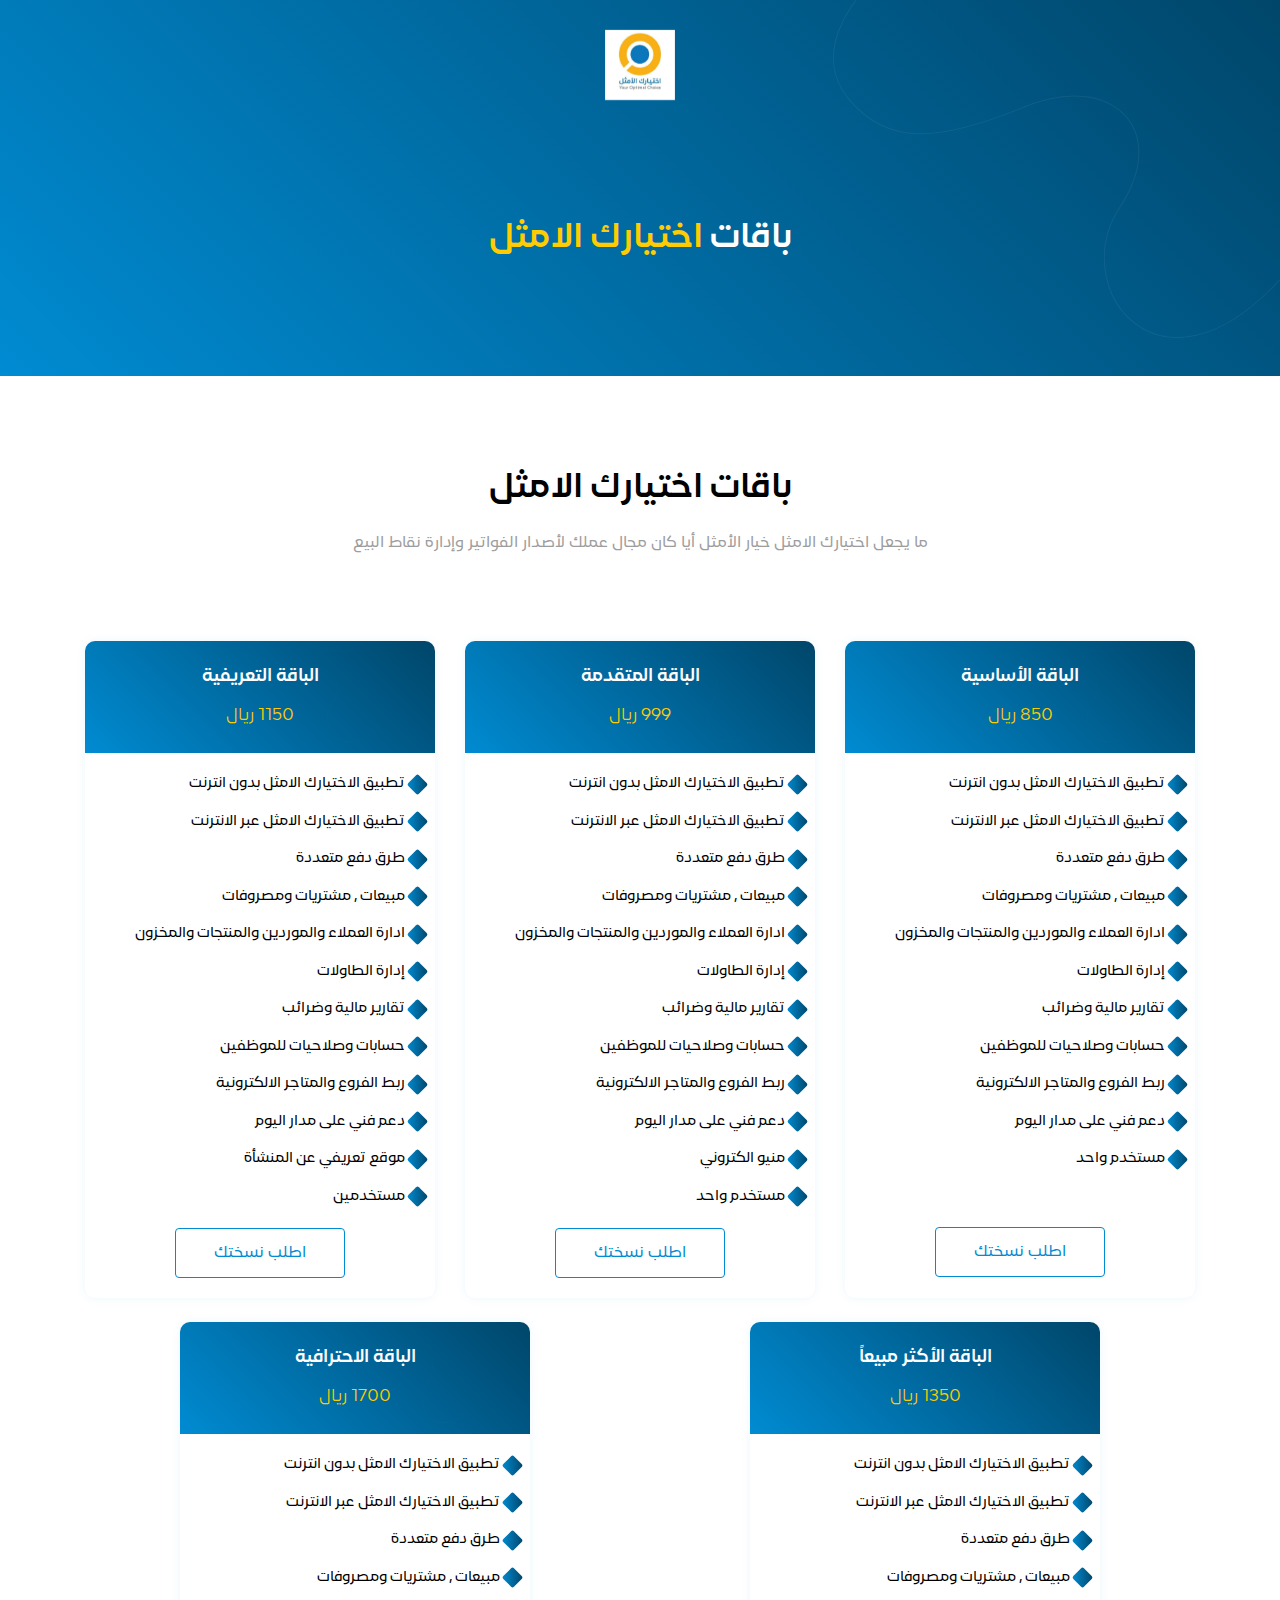
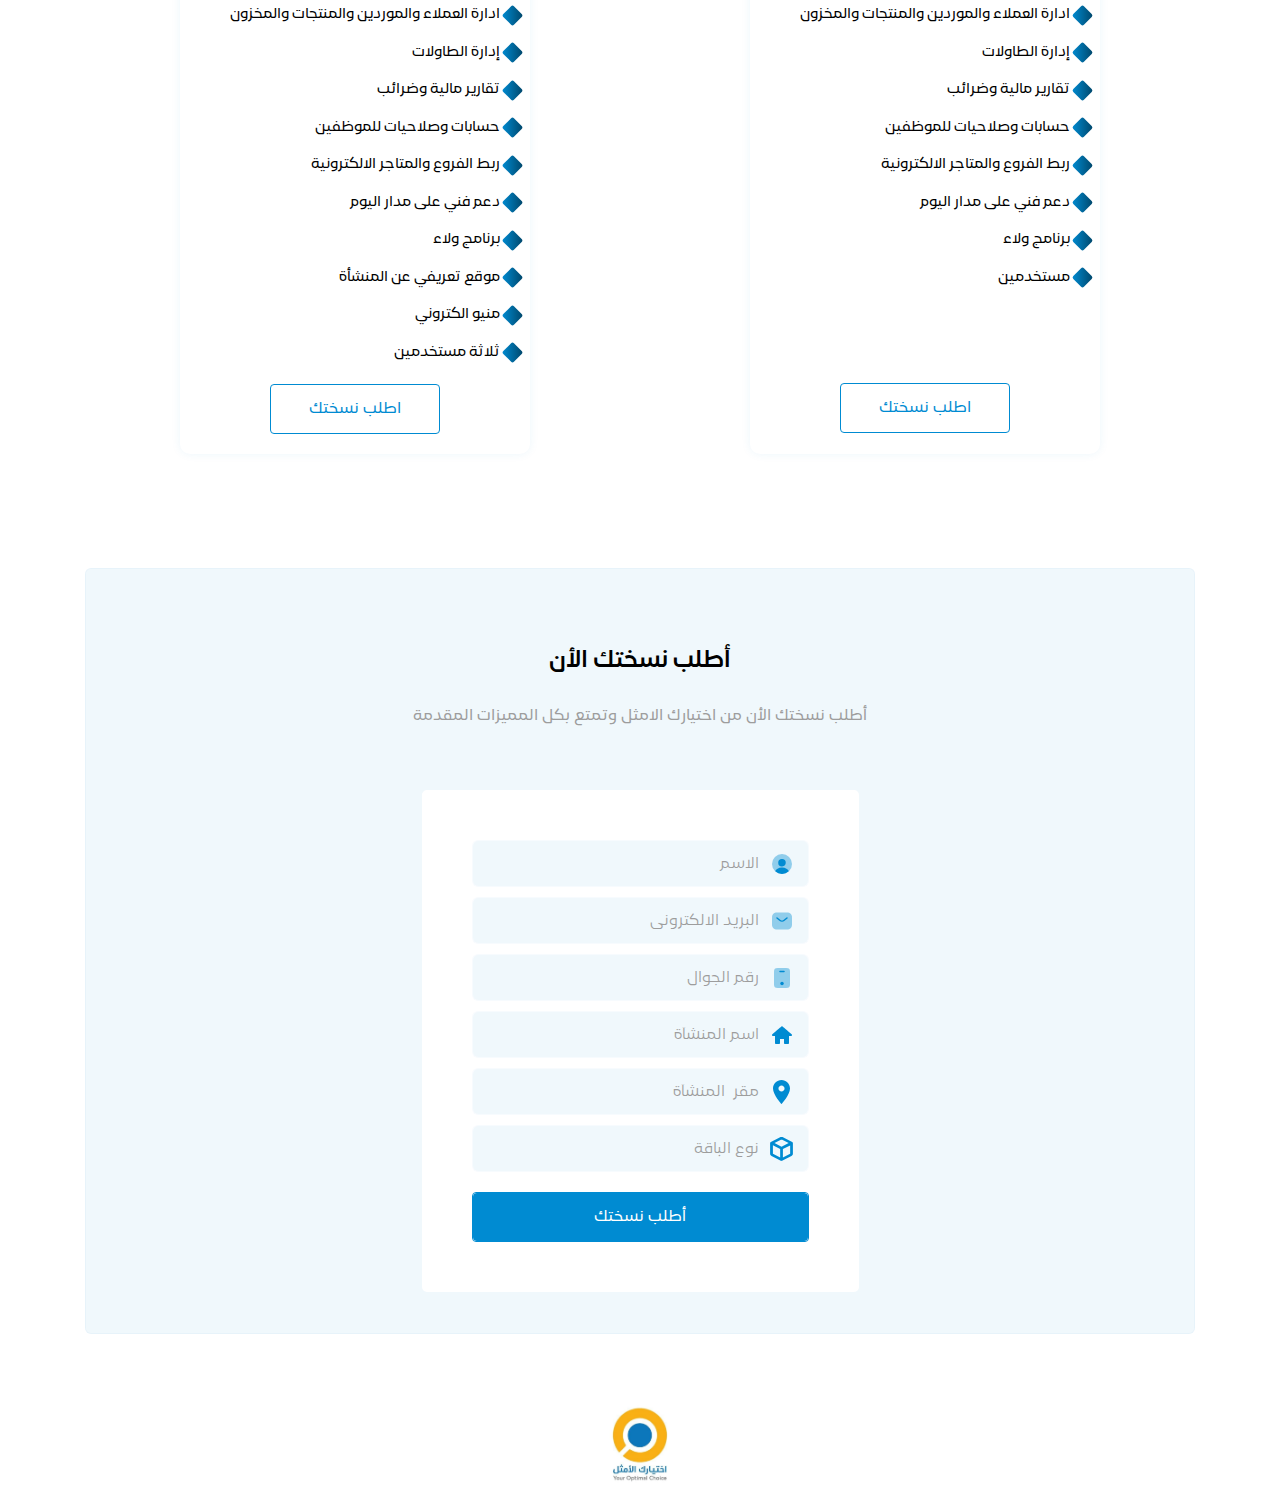
<file: index.html>
<!DOCTYPE html>
<html dir="rtl">
  <head>
    <meta charset="utf-8">
    <meta name="description" content="" />
    <meta name="author" content="misara adel"/>
    <meta name="keywords" content="misara adel hammed">
    <meta name="viewport" content="width=device-width, initial-scale=1, shrink-to-fit=no">
    <title> اختيارك الامثل</title>
    <link rel="shortcut icon" href="assets/images/icon.png" type="image/x-icon"/>
    <link rel="stylesheet" href="assets/css/lib/all.min.css">
    <link rel="stylesheet" href="assets/css/lib/animate.css">
    <!-- <link rel="stylesheet" href="assets/css/lib/bootstrap.css"> -->
    <link rel="stylesheet" href="assets/css/lib/bootstrap-rtl.min.css">
    <link rel="stylesheet" href="assets/css/lib/owl.carousel.min.css">
    <link rel="stylesheet" href="assets/css/lib/owl.theme.default.css">
    <link rel="stylesheet" href="assets/css/style.css">
  </head>
  <body>
    <nav class="navbar">
      <div class="container">
        <div class="content">
          <a href="#intro" class="brand-name">
            <img src="assets/images/logo.jpeg" alt="" />
          </a>
        </div>
      </div>
    </nav>

    <main>
      <header id="intro">
        <div class="container">
          <div class="row">
            <div class="col-12">
              <div class="data-contain">
                <h1>
                  باقات

                  <span>
                    اختيارك الامثل 
                  </span>
                </h1>
              </div>
            </div>
          </div>
        </div>
      </header>

      <section class="bundels">
        <div class="container">
          <div class="heading">
            <h4>
              باقات اختيارك الامثل
            </h4>

            <p>
              ما يجعل اختيارك الامثل خيار الأمثل أيا كان مجال عملك لأصدار الفواتير وإدارة نقاط البيع
            </p>
          </div>

          <div class="row">
            <div class="col-lg-4 col-12 mx-auto mb-4">
              <div class="box">
                <div class="title">
                  <h4>
                    الباقة الأساسية
                  </h4>

                  <p>
                    850 ريال
                  </p>
                </div>

                <div class="data">
                  <ul class="content">
                    <li>
                      تطبيق الاختيارك الامثل بدون انترنت
                    </li>
  
                    <li>
                      تطبيق الاختيارك الامثل عبر الانترنت
                    </li>
  
                    <li>
                      طرق دفع متعددة
                    </li>
  
                    <li>
                      مبيعات , مشتريات ومصروفات
                    </li>
  
                    <li>
                      ادارة العملاء والموردين والمنتجات والمخزون
                    </li>
  
                    <li>
                      إدارة الطاولات
                    </li>
  
                    <li>
                      تقارير مالية وضرائب
                    </li>
  
                    <li>
                      حسابات وصلاحيات للموظفين
                    </li>
  
                    <li>
                      ربط الفروع والمتاجر الالكترونية
                    </li>
  
                    <li>
                      دعم فني على مدار اليوم
                    </li>
  
                    <li>
                      مستخدم واحد
                    </li>
                  </ul>
  
                  <div class="button-contain">
                    <a href="#contact" class="button-shape secondary-button">
                      اطلب نسختك
                    </a>
                  </div>
                </div>
              </div>
            </div>

            <div class="col-lg-4 col-12 mx-auto mb-4">
              <div class="box">
                <div class="title">
                  <h4>
                    الباقة المتقدمة
                  </h4>

                  <p>
                    999 ريال
                  </p>
                </div>

                <div class="data">
                  <ul class="content">
                    <li>
                      تطبيق الاختيارك الامثل بدون انترنت
                    </li>
  
                    <li>
                      تطبيق الاختيارك الامثل عبر الانترنت
                    </li>
  
                    <li>
                      طرق دفع متعددة
                    </li>
  
                    <li>
                      مبيعات , مشتريات ومصروفات
                    </li>
  
                    <li>
                      ادارة العملاء والموردين والمنتجات والمخزون
                    </li>
  
                    <li>
                      إدارة الطاولات
                    </li>
  
                    <li>
                      تقارير مالية وضرائب
                    </li>
  
                    <li>
                      حسابات وصلاحيات للموظفين
                    </li>
  
                    <li>
                      ربط الفروع والمتاجر الالكترونية
                    </li>
  
                    <li>
                      دعم فني على مدار اليوم
                    </li>
  
                    <li>
                      منيو الكتروني
                    </li>
  
                    <li>
                      مستخدم واحد
                    </li>
                  </ul>
  
                  <div class="button-contain">
                    <a href="#contact" class="button-shape secondary-button">
                      اطلب نسختك
                    </a>
                  </div>
                </div>
              </div>
            </div>

            <div class="col-lg-4 col-12 mx-auto mb-4">
              <div class="box">
                <div class="title">
                  <h4>
                    الباقة التعريفية
                  </h4>

                  <p>
                    1150 ريال
                  </p>
                </div>

                <div class="data">
                  <ul class="content">
                    <li>
                      تطبيق الاختيارك الامثل بدون انترنت
                    </li>
  
                    <li>
                      تطبيق الاختيارك الامثل عبر الانترنت
                    </li>
  
                    <li>
                      طرق دفع متعددة
                    </li>
  
                    <li>
                      مبيعات , مشتريات ومصروفات
                    </li>
  
                    <li>
                      ادارة العملاء والموردين والمنتجات والمخزون
                    </li>
  
                    <li>
                      إدارة الطاولات
                    </li>
  
                    <li>
                      تقارير مالية وضرائب
                    </li>
  
                    <li>
                      حسابات وصلاحيات للموظفين
                    </li>
  
                    <li>
                      ربط الفروع والمتاجر الالكترونية
                    </li>
  
                    <li>
                      دعم فني على مدار اليوم
                    </li>
  
                    <li>
                      موقع تعريفي عن المنشأة
                    </li>
  
                    <li>
                      مستخدمين
                    </li>
                  </ul>
  
                  <div class="button-contain">
                    <a href="#contact" class="button-shape secondary-button">
                      اطلب نسختك
                    </a>
                  </div>
                </div>
              </div>
            </div>

            <div class="col-lg-4 col-12 mx-auto mb-4">
              <div class="box">
                <div class="title">
                  <h4>
                    الباقة  الأكثر مبيعاً                    
                  </h4>

                  <p>
                    1350  ريال
                  </p>
                </div>

                <div class="data">
                  <ul class="content">
                    <li>
                      تطبيق الاختيارك الامثل بدون انترنت
                    </li>
  
                    <li>
                      تطبيق الاختيارك الامثل عبر الانترنت
                    </li>
  
                    <li>
                      طرق دفع متعددة
                    </li>
  
                    <li>
                      مبيعات , مشتريات ومصروفات
                    </li>
  
                    <li>
                      ادارة العملاء والموردين والمنتجات والمخزون
                    </li>
  
                    <li>
                      إدارة الطاولات
                    </li>
  
                    <li>
                      تقارير مالية وضرائب
                    </li>
  
                    <li>
                      حسابات وصلاحيات للموظفين
                    </li>
  
                    <li>
                      ربط الفروع والمتاجر الالكترونية
                    </li>
  
                    <li>
                      دعم فني على مدار اليوم
                    </li>
  
                    <li>
                      برنامج ولاء
                    </li>
  
                    <li>
                      مستخدمين
                    </li>
                  </ul>
  
                  <div class="button-contain">
                    <a href="#contact" class="button-shape secondary-button">
                      اطلب نسختك
                    </a>
                  </div>
                </div>
              </div>
            </div>

            <div class="col-lg-4 col-12 mx-auto mb-4">
              <div class="box">
                <div class="title">
                  <h4>
                    الباقة الاحترافية
                  </h4>

                  <p>
                    1700  ريال
                  </p>
                </div>
                
                <div class="data">
                  <ul class="content">
                    <li>
                      تطبيق الاختيارك الامثل بدون انترنت
                    </li>
  
                    <li>
                      تطبيق الاختيارك الامثل عبر الانترنت
                    </li>
  
                    <li>
                      طرق دفع متعددة
                    </li>
  
                    <li>
                      مبيعات , مشتريات ومصروفات
                    </li>
  
                    <li>
                      ادارة العملاء والموردين والمنتجات والمخزون
                    </li>
  
                    <li>
                      إدارة الطاولات
                    </li>
  
                    <li>
                      تقارير مالية وضرائب
                    </li>
  
                    <li>
                      حسابات وصلاحيات للموظفين
                    </li>
  
                    <li>
                      ربط الفروع والمتاجر الالكترونية
                    </li>
  
                    <li>
                      دعم فني على مدار اليوم
                    </li>
  
                    <li>
                      برنامج ولاء
                    </li>
  
                    <li>
                      موقع تعريفي عن المنشأة
                    </li>
  
                    <li>
                      منيو الكتروني
                    </li>
  
                    <li>
                      ثلاثة مستخدمين
                    </li>
                  </ul>
  
                  <div class="button-contain">
                    <a href="#contact" class="button-shape secondary-button">
                      اطلب نسختك
                    </a>
                  </div>
                </div>
              </div>
            </div>
          </div>
        </div>
      </section>

      <section class="contact-us" id="contact">
        <div class="container">
          <div class="row">
            <div class="col-12">
              <div class="content">
                <div class="heading">
                  <h4>
                    أطلب نسختك الأن
                  </h4>

                  <p>
                    أطلب نسختك الأن من اختيارك الامثل وتمتع بكل المميزات المقدمة
                  </p>
                </div>

                <div class="row">
                  <div class="col-lg-6 col-12 mx-auto">
                    <form class="form-box">
                      <div class="form-group">
                        <img src="assets/images/user.svg" alt="">

                        <input type="text" class="form-control" placeholder="الاسم " />
                      </div>

                      <div class="form-group">
                        <img src="assets/images/message.svg" alt="">

                        <input type="text" class="form-control" placeholder="البريد الالكتروني" />
                      </div>

                      <div class="form-group">
                        <img src="assets/images/phone_number.svg" alt="">

                        <input type="text" class="form-control" placeholder="رقم الجوال" />
                      </div>

                      <div class="form-group">
                        <img src="assets/images/home.svg" alt="">

                        <input type="text" class="form-control" placeholder="اسم المنشأة" />
                      </div>

                      <div class="form-group">
                        <img src="assets/images/loaction.svg" alt="">

                        <input type="text" class="form-control" placeholder="مقر  المنشأة" />
                      </div>

                      <div class="form-group">
                        <img src="assets/images/package.svg" alt="">

                        <input type="text" class="form-control" placeholder="نوع الباقة " />
                      </div>

                      <a href="#" class="button-shape primary-button">
                        أطلب نسختك
                      </a>
                    </form>
                  </div>
                </div>
              </div>
            </div>
          </div>
        </div>
      </section>
    </main>

    <footer>
      <div class="container">
        <div class="content">
          <img src="assets/images/logo.jpeg" alt="" class="logo" />
        </div>
      </div>
    </footer>

    <div class="progress-wrap">
      <svg class="progress-circle svg-content" width="100%" height="100%" viewBox="-1 -1 102 102">
        <path d="M50,1 a49,49 0 0,1 0,98 a49,49 0 0,1 0,-98" style="transition: stroke-dashoffset 10ms linear 0s; stroke-dasharray: 307.919, 307.919; stroke-dashoffset: 220.587;"></path>
      </svg>
    </div>

    <script src="assets/js/lib/jquery4.js"></script>
    <script src="assets/js/lib/popper.js"></script>
    <script src="assets/js/lib/bootstrap.js"></script>
    <script src="assets/js/lib/owl.carousel.min.js"></script>
    <script src="assets/js/lib/wow.min.js"></script>
    <script src="assets/js/lib/back-to-top.js"></script>
    <script src="assets/js/main.js"></script>
  </body>
</html>
</file>
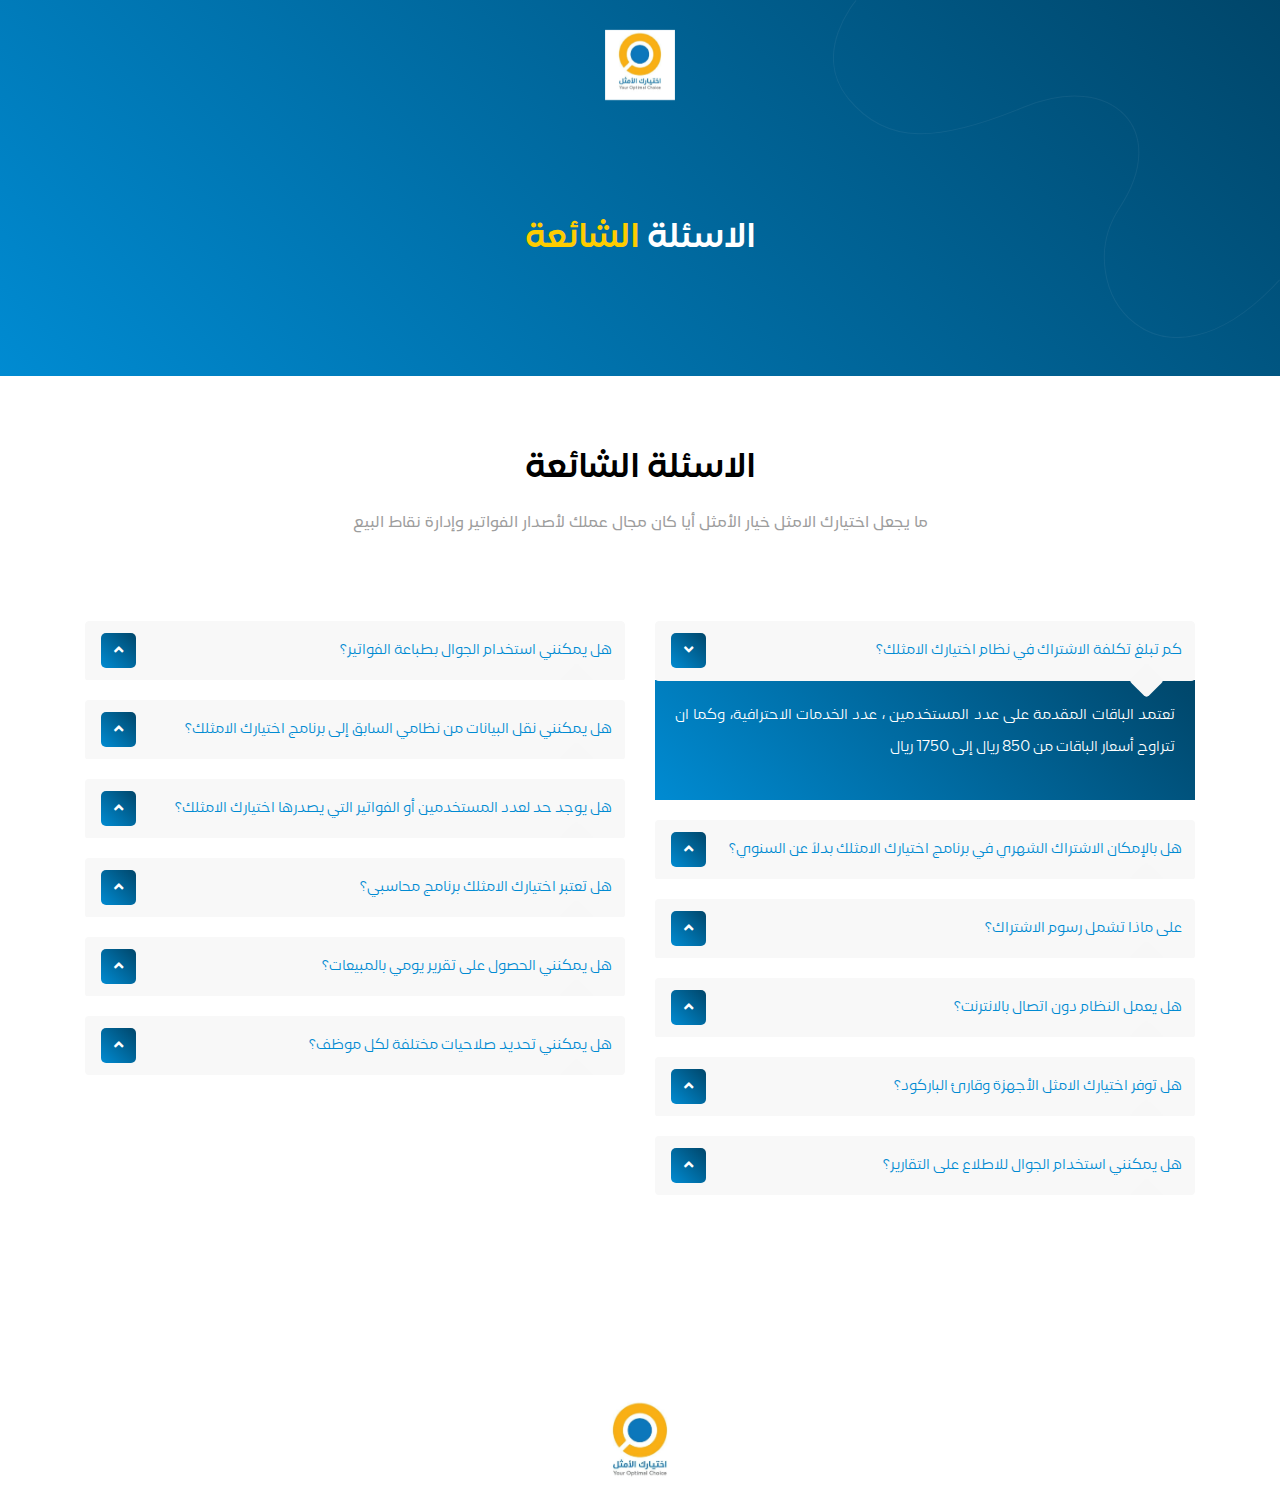
<file: questions.html>
<!DOCTYPE html>
<html dir="rtl">
  <head>
    <meta charset="utf-8">
    <meta name="description" content="" />
    <meta name="author" content="misara adel"/>
    <meta name="keywords" content="misara adel hammed">
    <meta name="viewport" content="width=device-width, initial-scale=1, shrink-to-fit=no">
    <title> اختيارك الامثل</title>
    <link rel="shortcut icon" href="assets/images/icon.png" type="image/x-icon"/>
    <link rel="stylesheet" href="assets/css/lib/all.min.css">
    <link rel="stylesheet" href="assets/css/lib/animate.css">
    <!-- <link rel="stylesheet" href="assets/css/lib/bootstrap.css"> -->
    <link rel="stylesheet" href="assets/css/lib/bootstrap-rtl.min.css">
    <link rel="stylesheet" href="assets/css/lib/owl.carousel.min.css">
    <link rel="stylesheet" href="assets/css/lib/owl.theme.default.css">
    <link rel="stylesheet" href="assets/css/style.css">
  </head>
  <body>
    <nav class="navbar">
      <div class="container">
        <div class="content">
          <a href="#intro" class="brand-name">
            <img src="assets/images/logo.jpeg" alt="" />
          </a>
        </div>
      </div>
    </nav>

    <main>
      <header id="intro">
        <div class="container">
          <div class="row">
            <div class="col-12">
              <div class="data-contain">
                <h1>
                  الاسئلة

                  <span>
                    الشائعة 
                  </span>
                </h1>
              </div>
            </div>
          </div>
        </div>
      </header>

      <section class="questions bundels">
        <div class="container">
          <div class="heading">
            <h4>
              الاسئلة الشائعة
            </h4>

            <p>
              ما يجعل اختيارك الامثل خيار الأمثل أيا كان مجال عملك لأصدار الفواتير وإدارة نقاط البيع
            </p>
          </div>
          <div class="row">
            <div class="col-lg-6 col-12 mb-4">
              <div class="accordion" id="accordionExample">
                <div class="card">
                  <div class="card-header" id="headingOne">
                    <h2 class="mb-0">
                      <button class="btn btn-link btn-block" type="button" data-toggle="collapse" data-target="#collapseOne" aria-expanded="true" aria-controls="collapseOne">
                        كم تبلغ تكلفة الاشتراك فِي نظام اختيارك الامثلك؟
                      </button>
                    </h2>
                  </div>
              
                  <div id="collapseOne" class="collapse show" aria-labelledby="headingOne" data-parent="#accordionExample">
                    <div class="card-body">
                      <p>
                        تعتمد الباقات المقدمة على عدد المستخدمين ، عدد الخدمات الاحترافية، وكما ان تتراوح أسعار الباقات
                        من 850 ريال إلى 1750 ريال  
                      </p>                         
                    </div>
                  </div>
                </div>

                <div class="card">
                  <div class="card-header" id="headingTwo">
                    <h2 class="mb-0">
                      <button class="btn btn-link btn-block collapsed" type="button" data-toggle="collapse" data-target="#collapseTwo" aria-expanded="false" aria-controls="collapseTwo">
                        هل بالإمكان الاشتراك الشهري في برنامج اختيارك الامثلك بدلاً عن السنوي؟
                      </button>
                    </h2>
                  </div>

                  <div id="collapseTwo" class="collapse" aria-labelledby="headingTwo" data-parent="#accordionExample">
                    <div class="card-body">
                      <p>
                        في الوقت الحالي لا تسمح اختيارك الأمثل الا بالاشتراك السنوي
                      </p>
                    </div>
                  </div>
                </div>

                <div class="card">
                  <div class="card-header" id="headingThree">
                    <h2 class="mb-0">
                      <button class="btn btn-link btn-block collapsed" type="button" data-toggle="collapse" data-target="#collapseThree" aria-expanded="false" aria-controls="collapseThree">
                        على ماذا تشمل رسوم الاشتراك؟
                      </button>
                    </h2>
                  </div>

                  <div id="collapseThree" class="collapse" aria-labelledby="headingThree" data-parent="#accordionExample">
                    <div class="card-body">
                      <p>
                        بعد الاشتراك، ستزودك اختيارك الامثل بـ:
                      </p>

                      <ul>
                        <li>
                          برنامج مبيعات
                        </li>

                        <li>
                          تركيب وإعداد عند الطلب
                        </li>

                        <li>
                          تحديث النظام تلقائيًا
                        </li>

                        <li>
                          تدريب خاص للموظفين
                        </li>
                        
                        <li>
                          دعم فني متواصل
                        </li>
                      </ul>
                    </div>
                  </div>
                </div>

                <div class="card">
                  <div class="card-header" id="heading4">
                    <h2 class="mb-0">
                      <button class="btn btn-link btn-block collapsed" type="button" data-toggle="collapse" data-target="#collapse4" aria-expanded="false" aria-controls="collapse4">
                        هل يعمل النظام دون اتصال بالانترنت؟
                      </button>
                    </h2>
                  </div>

                  <div id="collapse4" class="collapse" aria-labelledby="heading4" data-parent="#accordionExample">
                    <div class="card-body">
                      <p>
                        نعم وستُحفظ كافة البيانات والعمليات حتى في حالة انقطاع الاتصال عبر برنامج اختيارك الامثلك اوفلاين
                      </p>
                    </div>
                  </div>
                </div>

                <div class="card">
                  <div class="card-header" id="heading5">
                    <h2 class="mb-0">
                      <button class="btn btn-link btn-block collapsed" type="button" data-toggle="collapse" data-target="#collapse5" aria-expanded="false" aria-controls="collapse5">
                        هل توفر اختيارك الامثل الأجهزة وقارئ الباركود؟
                      </button>
                    </h2>
                  </div>
                  
                  <div id="collapse5" class="collapse" aria-labelledby="heading5" data-parent="#accordionExample">
                    <div class="card-body">
                      <p>
                        لا، وسوف نقوم في بتوفير الأجهزة بسعر منخفض عن سعر السوق لعملائنا 
                      </p>
                    </div>
                  </div>
                </div>

                <div class="card">
                  <div class="card-header" id="heading6">
                    <h2 class="mb-0">
                      <button class="btn btn-link btn-block collapsed" type="button" data-toggle="collapse" data-target="#collapse6" aria-expanded="false" aria-controls="collapse6">
                        هل يمكنني استخدام الجوال للاطلاع على التقارير؟
                      </button>
                    </h2>
                  </div>

                  <div id="collapse6" class="collapse" aria-labelledby="heading6" data-parent="#accordionExample">
                    <div class="card-body">
                      <p>
                        نعم ، يمكنك الوصول إلى النظام باستخدام هاتفك الجوال للاطلاع وتتبع الملخصات اليومية لنشاطك التجاري.
                      </p>
                    </div>
                  </div>
                </div>
              </div>
            </div>

            <div class="col-lg-6 col-12 mb-4">
              <div class="accordion" id="accordionExample">
                <div class="card">
                  <div class="card-header" id="heading7">
                    <h2 class="mb-0">
                      <button class="btn btn-link btn-block collapsed" type="button" data-toggle="collapse" data-target="#collapse7" aria-expanded="false" aria-controls="collapse7">
                        هل يمكنني استخدام الجوال بطباعة الفواتير؟
                      </button>
                    </h2>
                  </div>
                  
                  <div id="collapse7" class="collapse" aria-labelledby="heading7" data-parent="#accordionExample">
                    <div class="card-body">
                      <p>
                        نعم , يمكنك استخدام البرنامج عبر الجوال واتصاله عبر الطابعة والاستغناء عن جهاز الحاسب الألي 
                      </p>
                    </div>
                  </div>
                </div>

                <div class="card">
                  <div class="card-header" id="heading8">
                    <h2 class="mb-0">
                      <button class="btn btn-link btn-block collapsed" type="button" data-toggle="collapse" data-target="#collapse8" aria-expanded="false" aria-controls="collapse8">
                        هل يمكنني نقل البيانات من نظامي السابق إلى برنامج اختيارك الامثلك؟
                      </button>
                    </h2>
                  </div>

                  <div id="collapse8" class="collapse" aria-labelledby="heading8" data-parent="#accordionExample">
                    <div class="card-body">
                      <p>
                        نعم، يمكنك تصدير تفاصيل المخزون من النظام المستخدم مسبقًا (إذا كان يدعم هذه الخاصية) ثم رفعها بكل بساطة على نظام اختيارك الامثلك
                      </p>
                    </div>
                  </div>
                </div>

                <div class="card">
                  <div class="card-header" id="heading9">
                    <h2 class="mb-0">
                      <button class="btn btn-link btn-block collapsed" type="button" data-toggle="collapse" data-target="#collapse9" aria-expanded="false" aria-controls="collapse9">
                        هل يوجد حد لعدد المستخدمين أو الفواتير التي يصدرها اختيارك الامثلك؟
                      </button>
                    </h2>
                  </div>
                  
                  <div id="collapse9" class="collapse" aria-labelledby="heading9" data-parent="#accordionExample">
                    <div class="card-body">
                      <p>
                        لا، يمكنك إضافة عدد لا محدود مِن المستخدمين وإصدار فواتير ضريبية موافية لمتطلبات هيئة الزكاة والضريبة
                      </p>
                    </div>
                  </div>
                </div>

                <div class="card">
                  <div class="card-header" id="heading10">
                    <h2 class="mb-0">
                      <button class="btn btn-link btn-block collapsed" type="button" data-toggle="collapse" data-target="#collapse10" aria-expanded="false" aria-controls="collapse10">
                        هل تعتبر اختيارك الامثلك برنامج محاسبي؟
                      </button>
                    </h2>
                  </div>

                  <div id="collapse10" class="collapse" aria-labelledby="heading10" data-parent="#accordionExample">
                    <div class="card-body">
                      <p>
                        لا يعتبر نظام اختيارك الامثلك برنامج محاسبي، ولكن بالإمكان ربط اختيارك الامثلك ببرنامج محاسبي
                      </p>
                    </div>
                  </div>
                </div>

                <div class="card">
                  <div class="card-header" id="heading11">
                    <h2 class="mb-0">
                      <button class="btn btn-link btn-block collapsed" type="button" data-toggle="collapse" data-target="#collapse11" aria-expanded="false" aria-controls="collapse11">
                        هل يمكنني الحصول على تقرير يومي بالمبيعات؟
                      </button>
                    </h2>
                  </div>
                  
                  <div id="collapse11" class="collapse" aria-labelledby="heading11" data-parent="#accordionExample">
                    <div class="card-body">
                      <p>
                        نعم، يمكنك الحصول على تقرير لأي فترة زمنية، يحتوي على تفاصيل المبيعات والأرباح والتحصيلات وتفاصيل أخرى.
                      </p>
                    </div>
                  </div>
                </div>

                <div class="card">
                  <div class="card-header" id="heading12">
                    <h2 class="mb-0">
                      <button class="btn btn-link btn-block collapsed" type="button" data-toggle="collapse" data-target="#collapse12" aria-expanded="false" aria-controls="collapse12">
                        هل يمكنني تحديد صلاحيات مختلفة لكل موظف؟
                      </button>
                    </h2>
                  </div>
                  
                  <div id="collapse12" class="collapse" aria-labelledby="heading12" data-parent="#accordionExample">
                    <div class="card-body">
                      <p>
                        نعم، يمكنك إدارة الموظفين وتحديد وتعطيل درجات وصلاحيات كل موظف.
                      </p>
                    </div>
                  </div>
                </div>
              </div>
            </div>
          </div>
        </div>
      </section>
    </main>

    <footer>
      <div class="container">
        <div class="content">
          <img src="assets/images/logo.jpeg" alt="" class="logo" />
        </div>
      </div>
    </footer>

    <div class="progress-wrap">
      <svg class="progress-circle svg-content" width="100%" height="100%" viewBox="-1 -1 102 102">
        <path d="M50,1 a49,49 0 0,1 0,98 a49,49 0 0,1 0,-98" style="transition: stroke-dashoffset 10ms linear 0s; stroke-dasharray: 307.919, 307.919; stroke-dashoffset: 220.587;"></path>
      </svg>
    </div>

    <script src="assets/js/lib/jquery4.js"></script>
    <script src="assets/js/lib/popper.js"></script>
    <script src="assets/js/lib/bootstrap.js"></script>
    <script src="assets/js/lib/owl.carousel.min.js"></script>
    <script src="assets/js/lib/wow.min.js"></script>
    <script src="assets/js/lib/back-to-top.js"></script>
    <script src="assets/js/main.js"></script>
  </body>
</html>
</file>
<file: assets/css/style.css>
@font-face {
  font-family: "LamaSans";
  src: url("../fonts/LamaSans/LamaSans-Medium.ttf");
  font-weight: 700;
}

@font-face {
  font-family: "LamaSans";
  src: url("../fonts/LamaSans/LamaSans-Regular.ttf");
  font-weight: 500;
}

@font-face {
  font-family: "LamaSans";
  src: url("../fonts/LamaSans/LamaSans-Bold.ttf");
  font-weight: 900;
}

:root {
  --primary: #FECC00;
  --secondary: #008BD2;
}

* {
  margin: 0px;
  -webkit-box-sizing: border-box;
          box-sizing: border-box;
  font-family: "LamaSans" , sans-serif;
  scroll-behavior: smooth;
}

*::-moz-selection {
  background-color: #008BD2;
  color: #fff;
}

*::selection {
  background-color: #008BD2;
  color: #fff;
}

*::-webkit-scrollbar {
  width: 8px;
}

*::-webkit-scrollbar-track {
  background-color: #ccc;
}

*::-webkit-scrollbar-thumb {
  background: -webkit-gradient(linear, left top, left bottom, from(#008BD2), to(#00466A));
  background: linear-gradient(180deg, #008BD2, #00466A);
  border-radius: 8px;
}

*::-webkit-scrollbar-thumb:hover {
  background: -webkit-gradient(linear, left top, left bottom, from(#00466A), to(#008BD2));
  background: linear-gradient(180deg, #00466A, #008BD2);
}

.overflowNone {
  overflow: hidden;
}

.btn:focus,
button:focus,
input:focus,
.form-control:focus {
  outline-width: 0px !important;
  outline-color: transparent !important;
  -webkit-box-shadow: 0 0 0 0 rgba(0, 0, 0, 0);
          box-shadow: 0 0 0 0 rgba(0, 0, 0, 0);
}

a {
  text-decoration: none !important;
}

ul {
  list-style: none;
  margin: 0px;
  padding: 0px;
}

.owl-theme .owl-dots .owl-dot span {
  width: 40px;
  height: 2px;
  border-radius: 2px;
  background-color: var(--secondary);
  opacity: .20;
  -webkit-transition: all .5s linear;
  transition: all .5s linear;
}

.owl-theme .owl-dots .owl-dot.active span,
.owl-theme .owl-dots .owl-dot:hover span {
  background-color: var(--secondary);
  opacity: 1;
}

.overflowNone {
  overflow: hidden;
}

.button-shape {
  width: 170px;
  height: 50px;
  display: -webkit-box;
  display: -ms-flexbox;
  display: flex;
  -webkit-box-align: center;
      -ms-flex-align: center;
          align-items: center;
  -ms-flex-line-pack: center;
      align-content: center;
  -webkit-box-pack: center;
      -ms-flex-pack: center;
          justify-content: center;
  position: relative;
  z-index: 9;
  border-radius: 4px;
  font-size: 16px;
  font-weight: 700;
  line-height: 16px;
  border: 1px solid transparent;
  overflow: hidden !important;
}

.button-shape::after, .button-shape::before {
  content: '';
  position: absolute;
  height: 100%;
  background-color: var(--secondary);
  top: 0;
  z-index: -1;
  -webkit-transition: all .3s linear;
  transition: all .3s linear;
}

.button-shape::after {
  left: 0 !important;
  border-top-left-radius: 4px;
  border-bottom-left-radius: 4px;
}

.button-shape::before {
  right: 0 !important;
  border-top-right-radius: 4px;
  border-bottom-right-radius: 4px;
}

.button-shape.primary-button {
  color: #fff;
  border-color: #008BD2 !important;
}

.button-shape.primary-button::after, .button-shape.primary-button::before {
  width: 55%;
}

.button-shape.primary-button:hover {
  color: var(--secondary);
  border-color: var(--secondary);
}

.button-shape.primary-button:hover::after, .button-shape.primary-button:hover::before {
  width: 0%;
}

.button-shape.secondary-button {
  color: var(--secondary);
  border-color: var(--secondary);
}

.button-shape.secondary-button::after, .button-shape.secondary-button::before {
  width: 0%;
}

.button-shape.secondary-button:hover {
  border-color: transparent;
  color: #fff;
}

.button-shape.secondary-button:hover::after, .button-shape.secondary-button:hover::before {
  width: 55%;
}

@-webkit-keyframes bounce-in-fwd {
  0%, 38% {
    -webkit-transform: scale(1);
            transform: scale(1);
    -webkit-animation-timing-function: ease-out;
            animation-timing-function: ease-out;
    opacity: 1;
  }
  55% {
    -webkit-transform: scale(0.7);
            transform: scale(0.7);
    -webkit-animation-timing-function: ease-in;
            animation-timing-function: ease-in;
  }
  72% {
    -webkit-transform: scale(1);
            transform: scale(1);
    -webkit-animation-timing-function: ease-out;
            animation-timing-function: ease-out;
  }
  81% {
    -webkit-transform: scale(0.84);
            transform: scale(0.84);
    -webkit-animation-timing-function: ease-in;
            animation-timing-function: ease-in;
  }
  89% {
    -webkit-transform: scale(1);
            transform: scale(1);
    -webkit-animation-timing-function: ease-out;
            animation-timing-function: ease-out;
  }
  95% {
    -webkit-transform: scale(0.95);
            transform: scale(0.95);
    -webkit-animation-timing-function: ease-in;
            animation-timing-function: ease-in;
  }
  100% {
    -webkit-transform: scale(1);
            transform: scale(1);
    -webkit-animation-timing-function: ease-out;
            animation-timing-function: ease-out;
  }
}

@keyframes bounce-in-fwd {
  0%, 38% {
    -webkit-transform: scale(1);
            transform: scale(1);
    -webkit-animation-timing-function: ease-out;
            animation-timing-function: ease-out;
    opacity: 1;
  }
  55% {
    -webkit-transform: scale(0.7);
            transform: scale(0.7);
    -webkit-animation-timing-function: ease-in;
            animation-timing-function: ease-in;
  }
  72% {
    -webkit-transform: scale(1);
            transform: scale(1);
    -webkit-animation-timing-function: ease-out;
            animation-timing-function: ease-out;
  }
  81% {
    -webkit-transform: scale(0.84);
            transform: scale(0.84);
    -webkit-animation-timing-function: ease-in;
            animation-timing-function: ease-in;
  }
  89% {
    -webkit-transform: scale(1);
            transform: scale(1);
    -webkit-animation-timing-function: ease-out;
            animation-timing-function: ease-out;
  }
  95% {
    -webkit-transform: scale(0.95);
            transform: scale(0.95);
    -webkit-animation-timing-function: ease-in;
            animation-timing-function: ease-in;
  }
  100% {
    -webkit-transform: scale(1);
            transform: scale(1);
    -webkit-animation-timing-function: ease-out;
            animation-timing-function: ease-out;
  }
}

@-webkit-keyframes bounce-in-top {
  0% {
    -webkit-transform: translateY(-50px);
            transform: translateY(-50px);
    -webkit-animation-timing-function: ease-in;
            animation-timing-function: ease-in;
    opacity: 0;
  }
  38% {
    -webkit-transform: translateY(0);
            transform: translateY(0);
    -webkit-animation-timing-function: ease-out;
            animation-timing-function: ease-out;
    opacity: 1;
  }
  55% {
    -webkit-transform: translateY(-20px);
            transform: translateY(-20px);
    -webkit-animation-timing-function: ease-in;
            animation-timing-function: ease-in;
  }
  72% {
    -webkit-transform: translateY(0);
            transform: translateY(0);
    -webkit-animation-timing-function: ease-out;
            animation-timing-function: ease-out;
  }
  81% {
    -webkit-transform: translateY(-15px);
            transform: translateY(-15px);
    -webkit-animation-timing-function: ease-in;
            animation-timing-function: ease-in;
  }
  90% {
    -webkit-transform: translateY(0);
            transform: translateY(0);
    -webkit-animation-timing-function: ease-out;
            animation-timing-function: ease-out;
  }
  95% {
    -webkit-transform: translateY(-4px);
            transform: translateY(-4px);
    -webkit-animation-timing-function: ease-in;
            animation-timing-function: ease-in;
  }
  100% {
    -webkit-transform: translateY(0);
            transform: translateY(0);
    -webkit-animation-timing-function: ease-out;
            animation-timing-function: ease-out;
  }
}

@keyframes bounce-in-top {
  0% {
    -webkit-transform: translateY(-50px);
            transform: translateY(-50px);
    -webkit-animation-timing-function: ease-in;
            animation-timing-function: ease-in;
    opacity: 0;
  }
  38% {
    -webkit-transform: translateY(0);
            transform: translateY(0);
    -webkit-animation-timing-function: ease-out;
            animation-timing-function: ease-out;
    opacity: 1;
  }
  55% {
    -webkit-transform: translateY(-20px);
            transform: translateY(-20px);
    -webkit-animation-timing-function: ease-in;
            animation-timing-function: ease-in;
  }
  72% {
    -webkit-transform: translateY(0);
            transform: translateY(0);
    -webkit-animation-timing-function: ease-out;
            animation-timing-function: ease-out;
  }
  81% {
    -webkit-transform: translateY(-15px);
            transform: translateY(-15px);
    -webkit-animation-timing-function: ease-in;
            animation-timing-function: ease-in;
  }
  90% {
    -webkit-transform: translateY(0);
            transform: translateY(0);
    -webkit-animation-timing-function: ease-out;
            animation-timing-function: ease-out;
  }
  95% {
    -webkit-transform: translateY(-4px);
            transform: translateY(-4px);
    -webkit-animation-timing-function: ease-in;
            animation-timing-function: ease-in;
  }
  100% {
    -webkit-transform: translateY(0);
            transform: translateY(0);
    -webkit-animation-timing-function: ease-out;
            animation-timing-function: ease-out;
  }
}

@-webkit-keyframes bounce-in-left {
  0% {
    -webkit-transform: translateX(-30px);
            transform: translateX(-30px);
    -webkit-animation-timing-function: ease-in;
            animation-timing-function: ease-in;
    opacity: 0;
  }
  38% {
    -webkit-transform: translateX(0);
            transform: translateX(0);
    -webkit-animation-timing-function: ease-out;
            animation-timing-function: ease-out;
    opacity: 1;
  }
  55% {
    -webkit-transform: translateX(-20px);
            transform: translateX(-20px);
    -webkit-animation-timing-function: ease-in;
            animation-timing-function: ease-in;
  }
  72% {
    -webkit-transform: translateX(0);
            transform: translateX(0);
    -webkit-animation-timing-function: ease-out;
            animation-timing-function: ease-out;
  }
  81% {
    -webkit-transform: translateX(-10px);
            transform: translateX(-10px);
    -webkit-animation-timing-function: ease-in;
            animation-timing-function: ease-in;
  }
  90% {
    -webkit-transform: translateX(0);
            transform: translateX(0);
    -webkit-animation-timing-function: ease-out;
            animation-timing-function: ease-out;
  }
  95% {
    -webkit-transform: translateX(-4px);
            transform: translateX(-4px);
    -webkit-animation-timing-function: ease-in;
            animation-timing-function: ease-in;
  }
  100% {
    -webkit-transform: translateX(0);
            transform: translateX(0);
    -webkit-animation-timing-function: ease-out;
            animation-timing-function: ease-out;
  }
}

@keyframes bounce-in-left {
  0% {
    -webkit-transform: translateX(-30px);
            transform: translateX(-30px);
    -webkit-animation-timing-function: ease-in;
            animation-timing-function: ease-in;
    opacity: 0;
  }
  38% {
    -webkit-transform: translateX(0);
            transform: translateX(0);
    -webkit-animation-timing-function: ease-out;
            animation-timing-function: ease-out;
    opacity: 1;
  }
  55% {
    -webkit-transform: translateX(-20px);
            transform: translateX(-20px);
    -webkit-animation-timing-function: ease-in;
            animation-timing-function: ease-in;
  }
  72% {
    -webkit-transform: translateX(0);
            transform: translateX(0);
    -webkit-animation-timing-function: ease-out;
            animation-timing-function: ease-out;
  }
  81% {
    -webkit-transform: translateX(-10px);
            transform: translateX(-10px);
    -webkit-animation-timing-function: ease-in;
            animation-timing-function: ease-in;
  }
  90% {
    -webkit-transform: translateX(0);
            transform: translateX(0);
    -webkit-animation-timing-function: ease-out;
            animation-timing-function: ease-out;
  }
  95% {
    -webkit-transform: translateX(-4px);
            transform: translateX(-4px);
    -webkit-animation-timing-function: ease-in;
            animation-timing-function: ease-in;
  }
  100% {
    -webkit-transform: translateX(0);
            transform: translateX(0);
    -webkit-animation-timing-function: ease-out;
            animation-timing-function: ease-out;
  }
}

@-webkit-keyframes pulsecust {
  0% {
    opacity: 1;
    -webkit-transform: scale(1);
            transform: scale(1);
  }
  50% {
    opacity: 0;
    -webkit-transform: scale(1.4);
            transform: scale(1.4);
  }
  100% {
    opacity: 1;
    -webkit-transform: scale(1);
            transform: scale(1);
  }
}

@keyframes pulsecust {
  0% {
    opacity: 1;
    -webkit-transform: scale(1);
            transform: scale(1);
  }
  50% {
    opacity: 0;
    -webkit-transform: scale(1.4);
            transform: scale(1.4);
  }
  100% {
    opacity: 1;
    -webkit-transform: scale(1);
            transform: scale(1);
  }
}

@-webkit-keyframes pulse-shadow {
  100% {
    -webkit-box-shadow: 0 0 0 10px rgba(255, 102, 0, 0), 0 0 0 20px rgba(255, 102, 0, 0);
            box-shadow: 0 0 0 10px rgba(255, 102, 0, 0), 0 0 0 20px rgba(255, 102, 0, 0);
  }
}

@keyframes pulse-shadow {
  100% {
    -webkit-box-shadow: 0 0 0 10px rgba(255, 102, 0, 0), 0 0 0 20px rgba(255, 102, 0, 0);
            box-shadow: 0 0 0 10px rgba(255, 102, 0, 0), 0 0 0 20px rgba(255, 102, 0, 0);
  }
}

@-webkit-keyframes spinner {
  0% {
    -webkit-transform: rotate(0deg) scale3d(1, 1, 1);
            transform: rotate(0deg) scale3d(1, 1, 1);
  }
  100% {
    -webkit-transform: rotate(10deg) scale3d(1.5, 1.5, 1.5);
            transform: rotate(10deg) scale3d(1.5, 1.5, 1.5);
  }
}

@keyframes spinner {
  0% {
    -webkit-transform: rotate(0deg) scale3d(1, 1, 1);
            transform: rotate(0deg) scale3d(1, 1, 1);
  }
  100% {
    -webkit-transform: rotate(10deg) scale3d(1.5, 1.5, 1.5);
            transform: rotate(10deg) scale3d(1.5, 1.5, 1.5);
  }
}

@-webkit-keyframes pulse {
  0% {
    -webkit-transform: scale3d(1, 1, 1);
            transform: scale3d(1, 1, 1);
    opacity: 0;
  }
  50% {
    -webkit-transform: scale3d(0.8, 0.8, 0.8);
            transform: scale3d(0.8, 0.8, 0.8);
    opacity: .5;
  }
  100% {
    -webkit-transform: scale3d(1, 1, 1);
            transform: scale3d(1, 1, 1);
    opacity: 1;
  }
}

@keyframes pulse {
  0% {
    -webkit-transform: scale3d(1, 1, 1);
            transform: scale3d(1, 1, 1);
    opacity: 0;
  }
  50% {
    -webkit-transform: scale3d(0.8, 0.8, 0.8);
            transform: scale3d(0.8, 0.8, 0.8);
    opacity: .5;
  }
  100% {
    -webkit-transform: scale3d(1, 1, 1);
            transform: scale3d(1, 1, 1);
    opacity: 1;
  }
}

/*dropdown animation*/
@-webkit-keyframes dropdown-animate {
  0% {
    opacity: 0;
    -webkit-transform: rotateX(-90deg);
            transform: rotateX(-90deg);
  }
  50% {
    -webkit-transform: rotateX(20deg);
            transform: rotateX(20deg);
  }
  100% {
    opacity: 1;
    -webkit-transform: rotateX(0deg);
            transform: rotateX(0deg);
  }
}
@keyframes dropdown-animate {
  0% {
    opacity: 0;
    -webkit-transform: rotateX(-90deg);
            transform: rotateX(-90deg);
  }
  50% {
    -webkit-transform: rotateX(20deg);
            transform: rotateX(20deg);
  }
  100% {
    opacity: 1;
    -webkit-transform: rotateX(0deg);
            transform: rotateX(0deg);
  }
}

@-webkit-keyframes rotation {
  0% {
    -webkit-transform: rotate(0deg);
            transform: rotate(0deg);
  }
  50% {
    -webkit-transform: rotate(10deg);
            transform: rotate(10deg);
  }
  100% {
    -webkit-transform: rotate(0deg);
            transform: rotate(0deg);
  }
}

@keyframes rotation {
  0% {
    -webkit-transform: rotate(0deg);
            transform: rotate(0deg);
  }
  50% {
    -webkit-transform: rotate(10deg);
            transform: rotate(10deg);
  }
  100% {
    -webkit-transform: rotate(0deg);
            transform: rotate(0deg);
  }
}

@-webkit-keyframes spin {
  0% {
    -webkit-transform: rotate(0deg);
            transform: rotate(0deg);
  }
  100% {
    -webkit-transform: rotate(360deg);
            transform: rotate(360deg);
  }
}

@keyframes spin {
  0% {
    -webkit-transform: rotate(0deg);
            transform: rotate(0deg);
  }
  100% {
    -webkit-transform: rotate(360deg);
            transform: rotate(360deg);
  }
}

@-webkit-keyframes wave {
  0%,
  100% {
    -webkit-clip-path: polygon(0% 45%, 15% 44%, 32% 50%, 54% 60%, 70% 61%, 84% 59%, 100% 52%, 100% 100%, 0% 100%);
            clip-path: polygon(0% 45%, 15% 44%, 32% 50%, 54% 60%, 70% 61%, 84% 59%, 100% 52%, 100% 100%, 0% 100%);
  }
  50% {
    -webkit-clip-path: polygon(0% 60%, 16% 65%, 34% 66%, 51% 62%, 67% 50%, 84% 45%, 100% 46%, 100% 100%, 0% 100%);
            clip-path: polygon(0% 60%, 16% 65%, 34% 66%, 51% 62%, 67% 50%, 84% 45%, 100% 46%, 100% 100%, 0% 100%);
  }
}

@keyframes wave {
  0%,
  100% {
    -webkit-clip-path: polygon(0% 45%, 15% 44%, 32% 50%, 54% 60%, 70% 61%, 84% 59%, 100% 52%, 100% 100%, 0% 100%);
            clip-path: polygon(0% 45%, 15% 44%, 32% 50%, 54% 60%, 70% 61%, 84% 59%, 100% 52%, 100% 100%, 0% 100%);
  }
  50% {
    -webkit-clip-path: polygon(0% 60%, 16% 65%, 34% 66%, 51% 62%, 67% 50%, 84% 45%, 100% 46%, 100% 100%, 0% 100%);
            clip-path: polygon(0% 60%, 16% 65%, 34% 66%, 51% 62%, 67% 50%, 84% 45%, 100% 46%, 100% 100%, 0% 100%);
  }
}

@-webkit-keyframes niceAnimate {
  0% {
    -webkit-transform: scaleX(1);
            transform: scaleX(1);
  }
  50% {
    -webkit-transform: scaleX(0);
            transform: scaleX(0);
  }
  100% {
    -webkit-transform: scaleX(1);
            transform: scaleX(1);
  }
}

@keyframes niceAnimate {
  0% {
    -webkit-transform: scaleX(1);
            transform: scaleX(1);
  }
  50% {
    -webkit-transform: scaleX(0);
            transform: scaleX(0);
  }
  100% {
    -webkit-transform: scaleX(1);
            transform: scaleX(1);
  }
}

@-webkit-keyframes translation {
  0% {
    -webkit-transform: translateZ(0%);
            transform: translateZ(0%);
  }
  100% {
    -webkit-transform: translateZ(10%);
            transform: translateZ(10%);
  }
}

@keyframes translation {
  0% {
    -webkit-transform: translateZ(0%);
            transform: translateZ(0%);
  }
  100% {
    -webkit-transform: translateZ(10%);
            transform: translateZ(10%);
  }
}

@-webkit-keyframes rotate-scale-up {
  0% {
    -webkit-transform: scale(1) rotateZ(0);
    transform: scale(1) rotateZ(0);
  }
  50% {
    -webkit-transform: scale(2) rotateZ(180deg);
    transform: scale(2) rotateZ(180deg);
  }
  100% {
    -webkit-transform: scale(1) rotateZ(360deg);
    transform: scale(1) rotateZ(360deg);
  }
}

@keyframes rotate-scale-up {
  0% {
    -webkit-transform: scale(1) rotateZ(0);
    transform: scale(1) rotateZ(0);
  }
  50% {
    -webkit-transform: scale(2) rotateZ(180deg);
    transform: scale(2) rotateZ(180deg);
  }
  100% {
    -webkit-transform: scale(1) rotateZ(360deg);
    transform: scale(1) rotateZ(360deg);
  }
}

@-webkit-keyframes fadeInUp {
  from {
    opacity: 0;
    -webkit-transform: translate3d(0, 100%, 0);
            transform: translate3d(0, 100%, 0);
  }
  to {
    opacity: 1;
    -webkit-transform: none;
            transform: none;
  }
}

@keyframes fadeInUp {
  from {
    opacity: 0;
    -webkit-transform: translate3d(0, 100%, 0);
            transform: translate3d(0, 100%, 0);
  }
  to {
    opacity: 1;
    -webkit-transform: none;
            transform: none;
  }
}

@-webkit-keyframes fadeInLeft {
  from {
    opacity: 0;
    -webkit-transform: translate3d(-100%, 0, 0);
            transform: translate3d(-100%, 0, 0);
  }
  to {
    opacity: 1;
    -webkit-transform: none;
            transform: none;
  }
}

@keyframes fadeInLeft {
  from {
    opacity: 0;
    -webkit-transform: translate3d(-100%, 0, 0);
            transform: translate3d(-100%, 0, 0);
  }
  to {
    opacity: 1;
    -webkit-transform: none;
            transform: none;
  }
}

@-webkit-keyframes vibrate {
  0% {
    -webkit-transform: translate(0);
            transform: translate(0);
  }
  20% {
    -webkit-transform: translate(-10px, 10px);
            transform: translate(-10px, 10px);
  }
  40% {
    -webkit-transform: translate(-10px, -10px);
            transform: translate(-10px, -10px);
  }
  60% {
    -webkit-transform: translate(10px, 10px);
            transform: translate(10px, 10px);
  }
  80% {
    -webkit-transform: translate(10px, -10px);
            transform: translate(10px, -10px);
  }
  100% {
    -webkit-transform: translate(0);
            transform: translate(0);
  }
}

@keyframes vibrate {
  0% {
    -webkit-transform: translate(0);
            transform: translate(0);
  }
  20% {
    -webkit-transform: translate(-10px, 10px);
            transform: translate(-10px, 10px);
  }
  40% {
    -webkit-transform: translate(-10px, -10px);
            transform: translate(-10px, -10px);
  }
  60% {
    -webkit-transform: translate(10px, 10px);
            transform: translate(10px, 10px);
  }
  80% {
    -webkit-transform: translate(10px, -10px);
            transform: translate(10px, -10px);
  }
  100% {
    -webkit-transform: translate(0);
            transform: translate(0);
  }
}

@-webkit-keyframes translateX {
  0%,
  100% {
    -webkit-transform: translateX(2px);
            transform: translateX(2px);
  }
  50% {
    -webkit-transform: translateX(-2px);
            transform: translateX(-2px);
  }
}

@keyframes translateX {
  0%,
  100% {
    -webkit-transform: translateX(2px);
            transform: translateX(2px);
  }
  50% {
    -webkit-transform: translateX(-2px);
            transform: translateX(-2px);
  }
}

@-webkit-keyframes translateY {
  0%,
  100% {
    -webkit-transform: translateY(2px);
            transform: translateY(2px);
  }
  50% {
    -webkit-transform: translateY(-2px);
            transform: translateY(-2px);
  }
}

@keyframes translateY {
  0%,
  100% {
    -webkit-transform: translateY(2px);
            transform: translateY(2px);
  }
  50% {
    -webkit-transform: translateY(-2px);
            transform: translateY(-2px);
  }
}

@-webkit-keyframes flip-in-hor-bottom {
  0% {
    -webkit-transform: rotateX(80deg) translate(-50%, -50%);
            transform: rotateX(80deg) translate(-50%, -50%);
    opacity: 0;
  }
  100% {
    -webkit-transform: rotateX(0) translate(-50%, -50%);
            transform: rotateX(0) translate(-50%, -50%);
    opacity: 1;
  }
}

@keyframes flip-in-hor-bottom {
  0% {
    -webkit-transform: rotateX(80deg) translate(-50%, -50%);
            transform: rotateX(80deg) translate(-50%, -50%);
    opacity: 0;
  }
  100% {
    -webkit-transform: rotateX(0) translate(-50%, -50%);
            transform: rotateX(0) translate(-50%, -50%);
    opacity: 1;
  }
}

@-webkit-keyframes shadow {
  0% {
    -webkit-box-shadow: 0px 0px 35px -4px #00a4e6;
            box-shadow: 0px 0px 35px -4px #00a4e6;
    opacity: 0 !important;
  }
  100% {
    -webkit-box-shadow: 0px 0px 35px -4px rgba(0, 164, 230, 0);
            box-shadow: 0px 0px 35px -4px rgba(0, 164, 230, 0);
  }
}

@keyframes shadow {
  0% {
    -webkit-box-shadow: 0px 0px 35px -4px #00a4e6;
            box-shadow: 0px 0px 35px -4px #00a4e6;
    opacity: 0 !important;
  }
  100% {
    -webkit-box-shadow: 0px 0px 35px -4px rgba(0, 164, 230, 0);
            box-shadow: 0px 0px 35px -4px rgba(0, 164, 230, 0);
  }
}

@-webkit-keyframes rotate {
  0% {
    border-radius: 50% 60% 55% 40%;
  }
  25% {
    border-radius: 30% 10% 70% 20%;
  }
  50% {
    border-radius: 20% 40% 30% 60%;
  }
  75% {
    border-radius: 70% 20% 50% 30%;
  }
  100% {
    border-radius: 50% 60% 55% 40%;
  }
}

@keyframes rotate {
  0% {
    border-radius: 50% 60% 55% 40%;
  }
  25% {
    border-radius: 30% 10% 70% 20%;
  }
  50% {
    border-radius: 20% 40% 30% 60%;
  }
  75% {
    border-radius: 70% 20% 50% 30%;
  }
  100% {
    border-radius: 50% 60% 55% 40%;
  }
}

@-webkit-keyframes fadeInRight {
  0% {
    opacity: 0;
    -webkit-transform: translateX(-30px);
            transform: translateX(-30px);
  }
  100% {
    opacity: 1;
    -webkit-transform: translateX(0);
            transform: translateX(0);
  }
}

@keyframes fadeInRight {
  0% {
    opacity: 0;
    -webkit-transform: translateX(-30px);
            transform: translateX(-30px);
  }
  100% {
    opacity: 1;
    -webkit-transform: translateX(0);
            transform: translateX(0);
  }
}

@keyframes fadeInLeft {
  0% {
    opacity: 0;
    -webkit-transform: translateX(30px);
            transform: translateX(30px);
  }
  100% {
    opacity: 1;
    -webkit-transform: translateX(0);
            transform: translateX(0);
  }
}

@-webkit-keyframes move {
  25% {
    opacity: 1;
  }
  33% {
    opacity: 1;
    -webkit-transform: translateX(30px);
            transform: translateX(30px);
  }
  67% {
    opacity: 1;
    -webkit-transform: translateX(40px);
            transform: translateX(40px);
  }
  100% {
    opacity: 0;
    -webkit-transform: translateX(55px) scale3d(0.5, 0.5, 0.5);
            transform: translateX(55px) scale3d(0.5, 0.5, 0.5);
  }
}

@keyframes move {
  25% {
    opacity: 1;
  }
  33% {
    opacity: 1;
    -webkit-transform: translateX(30px);
            transform: translateX(30px);
  }
  67% {
    opacity: 1;
    -webkit-transform: translateX(40px);
            transform: translateX(40px);
  }
  100% {
    opacity: 0;
    -webkit-transform: translateX(55px) scale3d(0.5, 0.5, 0.5);
            transform: translateX(55px) scale3d(0.5, 0.5, 0.5);
  }
}

@-webkit-keyframes clip {
  0% {
    -webkit-clip-path: polygon(57% 41%, 100% 0, 52% 46%, 0 100%);
            clip-path: polygon(57% 41%, 100% 0, 52% 46%, 0 100%);
  }
  50% {
    -webkit-clip-path: polygon(57% 41%, 100% 0, 0 0, 0 100%);
            clip-path: polygon(57% 41%, 100% 0, 0 0, 0 100%);
  }
  100% {
    -webkit-clip-path: polygon(100% 100%, 100% 0, 0 0, 0 100%);
            clip-path: polygon(100% 100%, 100% 0, 0 0, 0 100%);
  }
}

@keyframes clip {
  0% {
    -webkit-clip-path: polygon(57% 41%, 100% 0, 52% 46%, 0 100%);
            clip-path: polygon(57% 41%, 100% 0, 52% 46%, 0 100%);
  }
  50% {
    -webkit-clip-path: polygon(57% 41%, 100% 0, 0 0, 0 100%);
            clip-path: polygon(57% 41%, 100% 0, 0 0, 0 100%);
  }
  100% {
    -webkit-clip-path: polygon(100% 100%, 100% 0, 0 0, 0 100%);
            clip-path: polygon(100% 100%, 100% 0, 0 0, 0 100%);
  }
}

@-webkit-keyframes sideClip {
  0% {
    -webkit-clip-path: polygon(0 0, 100% 0, 0 0, 0 100%);
            clip-path: polygon(0 0, 100% 0, 0 0, 0 100%);
  }
  50% {
    -webkit-clip-path: polygon(0 0, 100% 0, 0 100%, 0 100%);
            clip-path: polygon(0 0, 100% 0, 0 100%, 0 100%);
  }
  100% {
    -webkit-clip-path: polygon(0 0, 100% 0, 100% 100%, 0 100%);
            clip-path: polygon(0 0, 100% 0, 100% 100%, 0 100%);
  }
}

@keyframes sideClip {
  0% {
    -webkit-clip-path: polygon(0 0, 100% 0, 0 0, 0 100%);
            clip-path: polygon(0 0, 100% 0, 0 0, 0 100%);
  }
  50% {
    -webkit-clip-path: polygon(0 0, 100% 0, 0 100%, 0 100%);
            clip-path: polygon(0 0, 100% 0, 0 100%, 0 100%);
  }
  100% {
    -webkit-clip-path: polygon(0 0, 100% 0, 100% 100%, 0 100%);
            clip-path: polygon(0 0, 100% 0, 100% 100%, 0 100%);
  }
}

@-webkit-keyframes sideClip_2 {
  0% {
    -webkit-clip-path: polygon(50% 0%, 100% 0, 100% 60%, 100% 100%, 55% 100%, 31% 100%, 46% 68%, 70% 53%, 60% 26%);
            clip-path: polygon(50% 0%, 100% 0, 100% 60%, 100% 100%, 55% 100%, 31% 100%, 46% 68%, 70% 53%, 60% 26%);
  }
  50% {
    -webkit-clip-path: polygon(50% 0%, 100% 0, 100% 60%, 100% 100%, 55% 100%, 31% 100%, 46% 68%, 26% 33%, 11% 10%);
            clip-path: polygon(50% 0%, 100% 0, 100% 60%, 100% 100%, 55% 100%, 31% 100%, 46% 68%, 26% 33%, 11% 10%);
  }
  100% {
    -webkit-clip-path: polygon(0 0, 100% 0, 100% 60%, 100% 100%, 55% 100%, 0 100%, 0 59%, 0 31%, 0 14%);
            clip-path: polygon(0 0, 100% 0, 100% 60%, 100% 100%, 55% 100%, 0 100%, 0 59%, 0 31%, 0 14%);
  }
}

@keyframes sideClip_2 {
  0% {
    -webkit-clip-path: polygon(50% 0%, 100% 0, 100% 60%, 100% 100%, 55% 100%, 31% 100%, 46% 68%, 70% 53%, 60% 26%);
            clip-path: polygon(50% 0%, 100% 0, 100% 60%, 100% 100%, 55% 100%, 31% 100%, 46% 68%, 70% 53%, 60% 26%);
  }
  50% {
    -webkit-clip-path: polygon(50% 0%, 100% 0, 100% 60%, 100% 100%, 55% 100%, 31% 100%, 46% 68%, 26% 33%, 11% 10%);
            clip-path: polygon(50% 0%, 100% 0, 100% 60%, 100% 100%, 55% 100%, 31% 100%, 46% 68%, 26% 33%, 11% 10%);
  }
  100% {
    -webkit-clip-path: polygon(0 0, 100% 0, 100% 60%, 100% 100%, 55% 100%, 0 100%, 0 59%, 0 31%, 0 14%);
            clip-path: polygon(0 0, 100% 0, 100% 60%, 100% 100%, 55% 100%, 0 100%, 0 59%, 0 31%, 0 14%);
  }
}

@-webkit-keyframes toRightFromLeft {
  49% {
    -webkit-transform: translate(100%);
            transform: translate(100%);
  }
  50% {
    opacity: 0;
    -webkit-transform: translate(-100%);
            transform: translate(-100%);
  }
  51% {
    opacity: 1;
  }
}

@keyframes toRightFromLeft {
  49% {
    -webkit-transform: translate(100%);
            transform: translate(100%);
  }
  50% {
    opacity: 0;
    -webkit-transform: translate(-100%);
            transform: translate(-100%);
  }
  51% {
    opacity: 1;
  }
}

@-webkit-keyframes topBubbles {
  0% {
    background-position: 5% 90%, 10% 90%, 10% 90%, 15% 90%, 25% 90%, 25% 90%, 40% 90%, 55% 90%, 70% 90%;
  }
  50% {
    background-position: 0% 80%, 0% 20%, 10% 40%, 20% 0%, 30% 30%, 22% 50%, 50% 50%, 65% 20%, 90% 30%;
  }
  100% {
    background-position: 0% 70%, 0% 10%, 10% 30%, 20% -10%, 30% 20%, 22% 40%, 50% 40%, 65% 10%, 90% 20%;
    background-size: 0% 0%, 0% 0%, 0% 0%, 0% 0%, 0% 0%, 0% 0%;
  }
}

@keyframes topBubbles {
  0% {
    background-position: 5% 90%, 10% 90%, 10% 90%, 15% 90%, 25% 90%, 25% 90%, 40% 90%, 55% 90%, 70% 90%;
  }
  50% {
    background-position: 0% 80%, 0% 20%, 10% 40%, 20% 0%, 30% 30%, 22% 50%, 50% 50%, 65% 20%, 90% 30%;
  }
  100% {
    background-position: 0% 70%, 0% 10%, 10% 30%, 20% -10%, 30% 20%, 22% 40%, 50% 40%, 65% 10%, 90% 20%;
    background-size: 0% 0%, 0% 0%, 0% 0%, 0% 0%, 0% 0%, 0% 0%;
  }
}

@-webkit-keyframes bottomBubbles {
  0% {
    background-position: 10% -10%, 30% 10%, 55% -10%, 70% -10%, 85% -10%, 70% -10%, 70% 0%;
  }
  50% {
    background-position: 0% 80%, 20% 80%, 45% 60%, 60% 100%, 75% 70%, 95% 60%, 105% 0%;
  }
  100% {
    background-position: 0% 90%, 20% 90%, 45% 70%, 60% 110%, 75% 80%, 95% 70%, 110% 10%;
    background-size: 0% 0%, 0% 0%, 0% 0%, 0% 0%, 0% 0%, 0% 0%;
  }
}

@keyframes bottomBubbles {
  0% {
    background-position: 10% -10%, 30% 10%, 55% -10%, 70% -10%, 85% -10%, 70% -10%, 70% 0%;
  }
  50% {
    background-position: 0% 80%, 20% 80%, 45% 60%, 60% 100%, 75% 70%, 95% 60%, 105% 0%;
  }
  100% {
    background-position: 0% 90%, 20% 90%, 45% 70%, 60% 110%, 75% 80%, 95% 70%, 110% 10%;
    background-size: 0% 0%, 0% 0%, 0% 0%, 0% 0%, 0% 0%, 0% 0%;
  }
}

html[dir="ltr"] .contact-us .content .form-box .form-group img {
  right: unset !important;
  left: 15px;
}

html[dir="ltr"] .features .feature-image {
  -webkit-transform: scaleX(-1);
          transform: scaleX(-1);
}

html[dir="ltr"] header .image-content img {
  -o-object-position: right !important;
     object-position: right !important;
}

html[dir="ltr"] .progress-wrap {
  left: unset !important;
  right: 20px;
}

.navbar {
  width: 100%;
  padding: 30px 0px;
  position: fixed;
  top: 0;
  left: 0;
  z-index: 999;
  -webkit-transition: all .4s linear;
  transition: all .4s linear;
}

.navbar.scrolled {
  background: linear-gradient(45deg, #00466A, #008BD2);
  padding: 10px 0px;
}

.navbar.scrolled .brand-name img {
  height: 55px;
}

.navbar .content {
  width: 100%;
  display: -webkit-box;
  display: -ms-flexbox;
  display: flex;
  -webkit-box-align: center;
      -ms-flex-align: center;
          align-items: center;
  -ms-flex-line-pack: center;
      align-content: center;
  -webkit-box-pack: center;
      -ms-flex-pack: center;
          justify-content: center;
}

.navbar .content .hamburger {
  display: none;
}

.navbar .content .hamburger .line {
  width: 30px;
  height: 3px;
  background-color: #fff;
  display: block;
  margin: 8px auto;
  -webkit-transition: all 0.3s ease-in-out;
  transition: all 0.3s ease-in-out;
}

.navbar .content .hamburger.active {
  -webkit-transition: all 0.3s ease-in-out;
  transition: all 0.3s ease-in-out;
  -webkit-transition-delay: 0.6s;
          transition-delay: 0.6s;
  -webkit-transform: rotate(45deg);
          transform: rotate(45deg);
}

.navbar .content .hamburger.active .line:nth-child(2) {
  width: 0px;
}

.navbar .content .hamburger.active .line:nth-child(1), .navbar .content .hamburger.active .line:nth-child(3) {
  -webkit-transition-delay: 0.3s;
          transition-delay: 0.3s;
}

.navbar .content .hamburger.active .line:nth-child(1) {
  -webkit-transform: translateY(6.5px);
          transform: translateY(6.5px);
}

.navbar .content .hamburger.active .line:nth-child(3) {
  -webkit-transform: translateY(-15px) rotate(90deg);
          transform: translateY(-15px) rotate(90deg);
}

.navbar .content .brand-name img {
  width: 116px;
  height: 70px;
  -o-object-fit: contain;
     object-fit: contain;
  -webkit-transition: all .4s linear;
  transition: all .4s linear;
}

.navbar .content .navbar-nav {
  -webkit-box-orient: horizontal;
  -webkit-box-direction: normal;
      -ms-flex-direction: row;
          flex-direction: row;
}

.navbar .content .navbar-nav .nav-item {
  -webkit-margin-end: 30px;
          margin-inline-end: 30px;
}

.navbar .content .navbar-nav .nav-item:last-child {
  margin: 0px !important;
}

.navbar .content .navbar-nav .nav-item .nav-link {
  color: #fff;
  font-size: 16px;
  font-weight: 700;
  line-height: 19px;
}

.navbar .content .navbar-nav .nav-item .nav-link:hover, .navbar .content .navbar-nav .nav-item .nav-link.active {
  color: var(--primary);
}

.navbar .content .button-contain {
  display: -webkit-box;
  display: -ms-flexbox;
  display: flex;
  -webkit-box-align: center;
      -ms-flex-align: center;
          align-items: center;
  -ms-flex-line-pack: center;
      align-content: center;
}

.navbar .content .button-contain .language {
  width: 47px;
  height: 47px;
  display: -webkit-box;
  display: -ms-flexbox;
  display: flex;
  -webkit-box-align: center;
      -ms-flex-align: center;
          align-items: center;
  -ms-flex-line-pack: center;
      align-content: center;
  -webkit-box-pack: center;
      -ms-flex-pack: center;
          justify-content: center;
  outline: 1px solid var(--primary);
  border-radius: 4px;
  font-size: 16px;
  font-weight: 700;
  line-height: 19px;
  text-transform: capitalize;
  -webkit-margin-end: 10px;
          margin-inline-end: 10px;
  color: var(--primary);
}

.navbar .content .button-contain .language:hover {
  background-color: var(--primary);
  color: #fff;
}

.navbar .content .button-contain .primary-button:hover {
  color: #fff !important;
  border-color: #fff !important;
}

header {
  width: 100%;
  padding: 216px 0px 115px 0px;
  background: linear-gradient(45deg, #008BD2, #00466A);
  position: relative;
  z-index: 9;
}

header::after {
  content: '';
  position: absolute;
  width: 70%;
  height: 90%;
  background: url("../images/header_pattern.svg") top right/contain no-repeat;
  top: 0;
  right: 0;
  z-index: -1;
}

header .content {
  width: 100%;
  height: 100%;
  display: -webkit-box;
  display: -ms-flexbox;
  display: flex;
  -webkit-box-orient: vertical;
  -webkit-box-direction: normal;
      -ms-flex-direction: column;
          flex-direction: column;
  -webkit-box-pack: center;
      -ms-flex-pack: center;
          justify-content: center;
}

header .content h4 {
  color: #fff;
  font-size: 35px;
  font-weight: 900;
  line-height: 45px;
  margin: 0px;
}

header .content h4 span {
  font-size: 35px;
  font-weight: 900;
  line-height: 45px;
}

header .content h4 span.primary-color {
  color: var(--primary);
}

header .content h4 span.secondary-color {
  color: var(--secondary);
}

header .content p {
  color: rgba(255, 255, 255, 0.7);
  font-size: 16px;
  font-weight: 700;
  line-height: 25px;
  margin: 30px 0px 35px;
}

header .content .button-contain {
  display: -webkit-box;
  display: -ms-flexbox;
  display: flex;
  -webkit-box-align: center;
      -ms-flex-align: center;
          align-items: center;
  -ms-flex-line-pack: center;
      align-content: center;
}

header .content .button-contain .vedio-icon {
  width: 47px;
  height: 47px;
  display: -webkit-box;
  display: -ms-flexbox;
  display: flex;
  -webkit-box-align: center;
      -ms-flex-align: center;
          align-items: center;
  -ms-flex-line-pack: center;
      align-content: center;
  -webkit-box-pack: center;
      -ms-flex-pack: center;
          justify-content: center;
  outline: 1px solid rgba(0, 139, 210, 0.2);
  background-color: rgba(0, 139, 210, 0.2);
  border-radius: 4px;
  -webkit-margin-start: 10px;
          margin-inline-start: 10px;
  overflow: hidden;
}

header .content .button-contain .vedio-icon img {
  width: 24px;
  height: 24px;
  -o-object-fit: contain;
     object-fit: contain;
}

header .content .button-contain .vedio-icon:hover {
  background-color: var(--primary);
}

header .content .button-contain .vedio-icon:hover img {
  -webkit-animation: toRightFromLeft 1s linear;
          animation: toRightFromLeft 1s linear;
}

header .content .button-contain .primary-button:hover {
  color: #fff !important;
  border-color: #fff !important;
}

header .data-contain {
  width: 100%;
  text-align: center;
}

header .data-contain h1 {
  color: #fff;
  font-size: 35px;
  font-weight: 900;
  line-height: 45px;
  margin: 0px;
}

header .data-contain h1 span {
  font-size: 35px;
  font-weight: 900;
  line-height: 45px;
  color: var(--primary);
}

header .data-contain .links-contain {
  display: -webkit-box;
  display: -ms-flexbox;
  display: flex;
  -webkit-box-align: center;
      -ms-flex-align: center;
          align-items: center;
  -ms-flex-line-pack: center;
      align-content: center;
  -webkit-box-pack: center;
      -ms-flex-pack: center;
          justify-content: center;
  margin-top: 25px;
}

header .data-contain .links-contain li {
  padding: 0px 10px;
}

header .data-contain .links-contain li:first-child {
  -webkit-border-end: 1px solid #fff;
          border-inline-end: 1px solid #fff;
}

header .data-contain .links-contain li a {
  color: #fff;
  font-size: 15px;
  font-weight: 500;
}

header .data-contain .links-contain li span {
  color: #FECC00;
  font-size: 15px;
  font-weight: 900;
}

header .image-content {
  width: 100%;
  height: 437px;
  overflow: hidden;
}

header .image-content img {
  width: 100%;
  height: 100%;
  -o-object-fit: contain;
     object-fit: contain;
  -o-object-position: left;
     object-position: left;
  -webkit-animation: translateY 1.4s linear infinite;
          animation: translateY 1.4s linear infinite;
}

.bundels {
  width: 100%;
  padding: 90px 0px;
}

.bundels .heading {
  width: 100%;
  text-align: center;
  margin-bottom: 85px;
}

.bundels .heading h4 {
  color: #000;
  font-size: 35px;
  font-weight: 900;
  line-height: 45px;
  margin-bottom: 20px;
}

.bundels .heading p {
  color: #9D9D9D;
  font-size: 16px;
  font-weight: 700;
  line-height: 25px;
}

.bundels .box {
  width: 100%;
  height: 100%;
  border-radius: 10px;
  overflow: hidden;
  -webkit-box-shadow: 0px 0px 10px rgba(0, 139, 210, 0.08);
          box-shadow: 0px 0px 10px rgba(0, 139, 210, 0.08);
  -webkit-transition: all .4s linear;
  transition: all .4s linear;
}

.bundels .box .title {
  width: 100%;
  padding: 25px 10px;
  text-align: center;
  background: linear-gradient(45deg, #008BD2, #00466A);
  position: relative;
  z-index: 9;
}

.bundels .box .title::after {
  content: '';
  position: absolute;
  width: 70%;
  height: 90%;
  background: url("../images/header_pattern.svg") center/contain no-repeat;
  top: 0;
  right: 0;
  z-index: -1;
}

.bundels .box .title h4 {
  color: #fff;
  font-size: 18px;
  font-weight: 900;
  margin-bottom: 15px;
}

.bundels .box .title p {
  color: #FECC00;
  font-size: 17px;
  font-weight: 500;
  margin: 0px;
}

.bundels .box .data {
  width: 100%;
  height: calc(100% - 113px);
  display: -webkit-box;
  display: -ms-flexbox;
  display: flex;
  -webkit-box-orient: vertical;
  -webkit-box-direction: normal;
      -ms-flex-direction: column;
          flex-direction: column;
  -webkit-box-pack: justify;
      -ms-flex-pack: justify;
          justify-content: space-between;
}

.bundels .box .content {
  padding: 20px 10px;
}

.bundels .box .content li {
  -webkit-padding-start: 20px;
          padding-inline-start: 20px;
  margin-bottom: 15px;
  color: #000;
  font-size: 15px;
  font-weight: 700;
  position: relative;
  z-index: 9;
}

.bundels .box .content li::after {
  content: '';
  position: absolute;
  width: 15px;
  height: 15px;
  background: linear-gradient(45deg, #008BD2, #00466A);
  border-radius: 2px;
  -webkit-transform: rotate(45deg);
          transform: rotate(45deg);
  right: 0px;
  top: calc(50% - 7.5px);
  z-index: -1;
}

.bundels .box .content li:last-child {
  margin: 0px;
}

.bundels .box .button-contain {
  padding-bottom: 20px;
}

.bundels .box .button-contain .button-shape {
  margin: auto;
}

.bundels .box:hover {
  -webkit-transform: translateY(-10px);
          transform: translateY(-10px);
}

.questions {
  width: 100%;
  padding: 70px 0px 90px 0px;
}

.questions .heading {
  width: 100%;
  text-align: center;
  margin-bottom: 85px;
}

.questions .heading h4 {
  color: #000;
  font-size: 35px;
  font-weight: 900;
  line-height: 45px;
  margin-bottom: 20px;
}

.questions .heading p {
  color: #9D9D9D;
  font-size: 16px;
  font-weight: 700;
  line-height: 25px;
}

.questions .card, .questions .card-header {
  background-color: transparent;
  border: none;
  padding: 0px;
  margin-bottom: 20px;
}

.questions .card .btn-link {
  width: 100%;
  height: 60px;
  font-weight: 500;
  text-align: right;
  text-decoration: none;
  position: relative;
  color: #008BD2;
  background-color: #f8f8f8;
  font-size: 15px;
}

.questions .card .btn-link::after {
  content: '\f107';
  position: absolute;
  width: 35px;
  height: 35px;
  border-radius: 5px;
  text-align: center;
  left: 15px;
  top: 11px;
  background: linear-gradient(45deg, #008BD2, #00466A);
  display: -webkit-box;
  display: -ms-flexbox;
  display: flex;
  -webkit-box-align: center;
      -ms-flex-align: center;
          align-items: center;
  -ms-flex-line-pack: center;
      align-content: center;
  -webkit-box-pack: center;
      -ms-flex-pack: center;
          justify-content: center;
  font-style: normal;
  font-variant: normal;
  text-rendering: auto;
  -webkit-font-smoothing: antialiased;
  font-family: "Font Awesome 5 Free";
  font-weight: 700;
  font-size: 15px;
  color: #fff;
}

.questions .card .btn-link::before {
  content: '';
  position: absolute;
  width: 25px;
  height: 25px;
  position: absolute;
  background-color: #f7f7f7;
  z-index: 1;
  -webkit-transform: rotate(45deg);
          transform: rotate(45deg);
  right: 35px;
  top: 46px;
  border-radius: 4px;
}

.questions .card .btn-link.collapsed::after {
  content: '\f106';
}

.questions .card .card-body {
  background: linear-gradient(45deg, #008BD2, #00466A);
}

.questions .card .card-body p {
  font-size: 15px;
  font-weight: 400;
  color: #fff;
  line-height: 2rem;
  text-align: justify;
}

.questions .card .card-body ul {
  padding: 10px 10px;
}

.questions .card .card-body ul li {
  -webkit-padding-start: 20px;
          padding-inline-start: 20px;
  margin-bottom: 15px;
  color: #fff;
  font-size: 15px;
  font-weight: 700;
  position: relative;
  z-index: 9;
}

.questions .card .card-body ul li::after {
  content: '';
  position: absolute;
  width: 15px;
  height: 15px;
  background: linear-gradient(45deg, #008BD2, #00466A);
  border-radius: 2px;
  -webkit-transform: rotate(45deg);
          transform: rotate(45deg);
  right: 0px;
  top: calc(50% - 7.5px);
  z-index: -1;
}

.questions .card .card-body ul li:last-child {
  margin: 0px;
}

.about-us {
  width: 100%;
  padding-top: 119px;
  background-color: #fff;
}

.about-us .box {
  width: 100%;
  padding: 38px 43px;
  background-color: #fff;
  border-radius: 10px;
  -webkit-box-shadow: 0px 20px 30px rgba(0, 139, 210, 0.06);
          box-shadow: 0px 20px 30px rgba(0, 139, 210, 0.06);
  overflow: hidden;
  text-align: center;
  z-index: 9;
  -webkit-transition: all .5s linear;
  transition: all .5s linear;
}

.about-us .box.margin-top {
  -webkit-transform: translateY(62px) !important;
          transform: translateY(62px) !important;
}

.about-us .box::after {
  content: '';
  position: absolute;
  width: 100%;
  height: 100%;
  background: linear-gradient(45deg, #008BD2, #00466A);
  top: 0;
  left: 0;
  z-index: -1;
  opacity: 0;
  -webkit-transition: all .05s ease-in-out;
  transition: all .05s ease-in-out;
}

.about-us .box img {
  width: 50px;
  height: 50px;
  -o-object-fit: contain;
     object-fit: contain;
  margin: auto;
  -webkit-filter: invert(41%) sepia(80%) saturate(2430%) hue-rotate(174deg) brightness(89%) contrast(101%);
          filter: invert(41%) sepia(80%) saturate(2430%) hue-rotate(174deg) brightness(89%) contrast(101%);
}

.about-us .box h4 {
  color: #000;
  font-size: 18px;
  font-weight: 900;
  line-height: 25px;
  margin: 10px 0px;
}

.about-us .box p {
  font-size: 14px;
  font-weight: 500;
  line-height: 25px;
  color: #9D9D9D;
  margin: 0px;
}

.about-us .box:hover {
  -webkit-transform: translateY(-10px);
          transform: translateY(-10px);
}

.about-us .box:hover::after {
  -webkit-animation: sideClip .3s linear;
          animation: sideClip .3s linear;
  opacity: 1;
}

.about-us .box:hover img {
  -webkit-filter: invert(99%) sepia(0%) saturate(737%) hue-rotate(276deg) brightness(119%) contrast(100%);
          filter: invert(99%) sepia(0%) saturate(737%) hue-rotate(276deg) brightness(119%) contrast(100%);
  -webkit-animation: bounce-in-fwd .5s linear;
          animation: bounce-in-fwd .5s linear;
}

.about-us .box:hover h4 {
  color: #fff;
}

.about-us .box:hover p {
  color: #f7f7f7;
}

.about-us .content {
  width: 100%;
  height: 100%;
  display: -webkit-box;
  display: -ms-flexbox;
  display: flex;
  -webkit-box-orient: vertical;
  -webkit-box-direction: normal;
      -ms-flex-direction: column;
          flex-direction: column;
  -webkit-box-pack: center;
      -ms-flex-pack: center;
          justify-content: center;
}

.about-us .content img {
  width: 100px;
  height: 60px;
  -o-object-fit: contain;
     object-fit: contain;
}

.about-us .content h4 {
  color: #000;
  font-size: 35px;
  font-weight: 900;
  margin: 20px 0px 30px;
  line-height: 45px;
}

.about-us .content p {
  color: #9D9D9D;
  font-size: 16px;
  font-weight: 700;
  line-height: 25px;
  margin-bottom: 30px;
}

.about-us .content .button-contain {
  display: -webkit-box;
  display: -ms-flexbox;
  display: flex;
  -webkit-box-align: center;
      -ms-flex-align: center;
          align-items: center;
  -ms-flex-line-pack: center;
      align-content: center;
}

.about-us .content .button-contain .button-shape:first-child {
  -webkit-margin-end: 10px;
          margin-inline-end: 10px;
}

.why-casher {
  width: 100%;
  padding: 100px 0px;
  background-color: #fff;
}

.why-casher .heading {
  width: 100%;
  text-align: center;
  margin-bottom: 85px;
}

.why-casher .heading h4 {
  color: #000;
  font-size: 35px;
  font-weight: 900;
  line-height: 45px;
  margin-bottom: 20px;
}

.why-casher .heading p {
  color: #9D9D9D;
  font-size: 16px;
  font-weight: 700;
  line-height: 25px;
}

.why-casher .box {
  width: 100%;
  display: -webkit-box;
  display: -ms-flexbox;
  display: flex;
  -ms-flex-line-pack: center;
      align-content: center;
  -webkit-box-align: center;
      -ms-flex-align: center;
          align-items: center;
  -webkit-box-pack: justify;
      -ms-flex-pack: justify;
          justify-content: space-between;
  -webkit-transition: all .4s linear;
  transition: all .4s linear;
}

.why-casher .box .image-content {
  width: 120px;
  height: 120px;
  border-radius: 6px;
  background-color: rgba(0, 139, 210, 0.06);
  border: 1px solid rgba(0, 139, 210, 0.1);
  display: -webkit-box;
  display: -ms-flexbox;
  display: flex;
  -webkit-box-align: center;
      -ms-flex-align: center;
          align-items: center;
  -ms-flex-line-pack: center;
      align-content: center;
  -webkit-box-pack: center;
      -ms-flex-pack: center;
          justify-content: center;
  overflow: hidden;
  -webkit-transition: all .4s linear;
  transition: all .4s linear;
}

.why-casher .box .image-content img {
  width: 60px;
  height: 60px;
  -o-object-fit: contain;
     object-fit: contain;
  -o-object-position: center;
     object-position: center;
}

.why-casher .box .content {
  width: calc(100% - 144px);
}

.why-casher .box .content h4 {
  color: #000;
  font-size: 20px;
  font-weight: 900;
  margin-bottom: 24px;
  line-height: 25px;
}

.why-casher .box .content p {
  color: #000;
  font-size: 15px;
  font-weight: 500;
  line-height: 25px;
  margin: 0px;
}

.why-casher .box:hover {
  -webkit-transform: translateY(-10px);
          transform: translateY(-10px);
}

.why-casher .box:hover .image-content img {
  -webkit-animation: toRightFromLeft 1s linear;
          animation: toRightFromLeft 1s linear;
}

.why-casher .box:hover h4 {
  color: var(--secondary);
}

.products {
  width: 100%;
  padding: 100px 0px 60px 0px;
  background-color: var(--secondary);
  position: relative;
  z-index: 9;
}

.products::after {
  content: '';
  position: absolute;
  width: 100%;
  height: 100%;
  background: url("../images/product_pattern.png") top left/contain no-repeat;
  z-index: -1;
  top: 0;
  left: 0;
}

.products .heading {
  width: 100%;
  text-align: center;
  margin-bottom: 120px;
}

.products .heading h4 {
  color: #fff;
  font-size: 35px;
  font-weight: 900;
  line-height: 45px;
  margin-bottom: 20px;
}

.products .heading p {
  color: rgba(255, 255, 255, 0.7);
  font-size: 16px;
  font-weight: 700;
  line-height: 25px;
  margin: 0px;
}

.products .box {
  width: 100%;
  padding: 40px 42px;
  background-color: rgba(255, 255, 255, 0.1);
  border-radius: 10px;
  position: relative;
  text-align: center;
  position: relative;
  -webkit-transition: all .4s linear;
  transition: all .4s linear;
}

.products .box::after {
  content: '';
  position: absolute;
  width: 100%;
  height: 100%;
  background-color: #fff;
  top: 0;
  left: 0;
  z-index: -1;
  opacity: 0;
  border-radius: 10px;
  -webkit-transition: all .05s ease-in-out;
  transition: all .05s ease-in-out;
}

.products .box img {
  width: 150px;
  height: 150px;
  margin: -100px auto 0px;
  -o-object-fit: contain;
     object-fit: contain;
  -webkit-filter: drop-shadow(0px 10px 30px rgba(0, 0, 0, 0.16));
          filter: drop-shadow(0px 10px 30px rgba(0, 0, 0, 0.16));
}

.products .box h4 {
  color: #fff;
  padding-top: 43px;
  font-size: 22px;
  font-weight: 900;
  line-height: 25px;
}

.products .box p {
  color: rgba(255, 255, 255, 0.7);
  font-size: 15px;
  font-weight: 500;
  line-height: 25px;
  margin: 20px 0px 0px;
}

.products .box:hover {
  -webkit-transform: translateY(-10px);
          transform: translateY(-10px);
}

.products .box:hover::after {
  -webkit-animation: sideClip .3s linear;
          animation: sideClip .3s linear;
  opacity: 1;
}

.products .box:hover h4 {
  color: var(--secondary);
}

.products .box:hover p {
  color: rgba(0, 139, 210, 0.7);
}

.features {
  width: 100%;
  padding: 100px 0px;
  background-color: #fff;
}

.features .box {
  width: 100%;
  border-radius: 6px;
  overflow: hidden;
  -webkit-transition: all .4s linear;
  transition: all .4s linear;
}

.features .box.yellow-bk {
  border: 1px solid rgba(254, 204, 0, 0.1);
  background-color: rgba(254, 204, 0, 0.04);
}

.features .box.yellow-bk .content::after {
  background: url("../images/feature_pattern_1.png") top left/contain no-repeat;
}

.features .box.yellow-bk .content .button-shape {
  color: #000 !important;
  border-color: #FECC00 !important;
}

.features .box.yellow-bk .content .button-shape::after, .features .box.yellow-bk .content .button-shape::before {
  background-color: #FECC00 !important;
}

.features .box.blue-bk {
  border: 1px solid rgba(0, 139, 210, 0.04);
  background-color: rgba(0, 139, 210, 0.06);
}

.features .box.blue-bk .content::after {
  background: url("../images/feature_pattern_2.png") top left/contain no-repeat;
}

.features .box img {
  width: 100%;
  height: 300px;
  -o-object-fit: cover;
     object-fit: cover;
  -o-object-position: top;
     object-position: top;
  -webkit-transition: all .4s linear;
  transition: all .4s linear;
}

.features .box .content {
  width: 100%;
  padding: 50px 60px;
  text-align: center;
  position: relative;
  z-index: 9;
}

.features .box .content::after {
  content: '';
  position: absolute;
  width: 50%;
  height: 100%;
  top: 0;
  left: 0;
  z-index: -1;
}

.features .box .content h4 {
  color: #000;
  font-size: 25px;
  font-weight: 900;
  line-height: 40px;
  margin-bottom: 43px;
}

.features .box .content .button-contain {
  display: -webkit-box;
  display: -ms-flexbox;
  display: flex;
  -webkit-box-align: center;
      -ms-flex-align: center;
          align-items: center;
  -ms-flex-line-pack: center;
      align-content: center;
  -webkit-box-pack: center;
      -ms-flex-pack: center;
          justify-content: center;
}

.features .box .content .button-contain .button-shape:first-child {
  -webkit-margin-end: 10px;
          margin-inline-end: 10px;
}

.features .box:hover {
  -webkit-transform: translateY(-10px);
          transform: translateY(-10px);
}

.features .feature-content {
  width: 100%;
  padding-top: 60px;
  height: 100%;
  display: -webkit-box;
  display: -ms-flexbox;
  display: flex;
  -webkit-box-orient: vertical;
  -webkit-box-direction: normal;
      -ms-flex-direction: column;
          flex-direction: column;
  -webkit-box-pack: center;
      -ms-flex-pack: center;
          justify-content: center;
}

.features .feature-content h4 {
  font-size: 35px;
  font-weight: 900;
  line-height: 45px;
  color: #000;
  margin-bottom: 40px;
}

.features .feature-content .feature-list {
  width: 100%;
}

.features .feature-content .feature-list li {
  width: 100%;
  position: relative;
  color: 16px;
  font-weight: 700;
  margin-bottom: 16px;
}

.features .feature-content .feature-list li:last-child {
  margin: 0px !important;
}

.features .feature-content .feature-list li::before {
  content: '';
  width: 24px;
  height: 24px;
  background: url("../images/check.svg");
  display: inline-block;
  -webkit-transform: translateY(7px);
          transform: translateY(7px);
  -webkit-margin-end: 10px !important;
          margin-inline-end: 10px !important;
}

.features .feature-image {
  width: 100%;
  height: 398px;
  margin-top: 60px;
}

.features .feature-image img {
  width: 100%;
  height: 100%;
  -o-object-fit: contain;
     object-fit: contain;
  -o-object-position: left;
     object-position: left;
  -webkit-animation: translateY 1s linear infinite;
          animation: translateY 1s linear infinite;
}

.take-now {
  width: 100%;
  padding: 100px 0px;
  background: url("../images/take_now.png") center/cover no-repeat;
}

.take-now .content {
  text-align: center;
}

.take-now .content h4 {
  color: #fff;
  font-size: 25px;
  font-weight: 900;
  margin-bottom: 50px;
  line-height: 40px;
}

.take-now .content .button-contain {
  display: -webkit-box;
  display: -ms-flexbox;
  display: flex;
  -webkit-box-align: center;
      -ms-flex-align: center;
          align-items: center;
  -ms-flex-line-pack: center;
      align-content: center;
  -webkit-box-pack: center;
      -ms-flex-pack: center;
          justify-content: center;
}

.take-now .content .button-contain .secondary-button {
  background-color: #fff !important;
  -webkit-margin-start: 10px;
          margin-inline-start: 10px;
}

.take-now .content .button-contain .secondary-button:hover {
  background-color: transparent;
  border-color: #fff !important;
}

.take-now .content .button-contain .primary-button:hover {
  background-color: #fff;
  border-color: #fff;
}

.partner {
  width: 100%;
  padding: 100px 0px;
  background-color: #fff;
}

.partner .heading {
  width: 100%;
  margin-bottom: 85px;
  text-align: center;
}

.partner .heading h4 {
  color: 35px;
  font-weight: 900;
  line-height: 45px;
  color: #000;
  margin-bottom: 20px;
}

.partner .heading p {
  color: #9D9D9D;
  font-size: 16px;
  font-weight: 700;
  margin: 0px;
  line-height: 25px;
}

.partner .owl-stage {
  padding-bottom: 45px;
}

.partner .item img {
  width: 100%;
  height: 100px;
  -o-object-fit: contain;
     object-fit: contain;
  -o-object-position: center;
     object-position: center;
  opacity: .2;
}

.partner .item img:hover {
  opacity: 1;
}

.contact-us {
  width: 100%;
  background-color: #fff;
}

.contact-us .content {
  width: 100%;
  padding: 70px 100px 40px;
  border-radius: 6px;
  overflow: hidden;
  border: 1px solid rgba(0, 139, 210, 0.04);
  background-color: rgba(0, 139, 210, 0.06);
}

.contact-us .content .heading {
  width: 100%;
  text-align: center;
  margin-bottom: 60px;
}

.contact-us .content .heading h4 {
  color: 35px;
  font-weight: 900;
  line-height: 45px;
  color: #000;
  margin-bottom: 20px;
}

.contact-us .content .heading p {
  color: #9D9D9D;
  font-size: 16px;
  font-weight: 700;
  line-height: 25px;
  margin: 0px;
}

.contact-us .content .box-contain {
  width: 100%;
  height: 100%;
  display: -webkit-box;
  display: -ms-flexbox;
  display: flex;
  -webkit-box-orient: vertical;
  -webkit-box-direction: normal;
      -ms-flex-direction: column;
          flex-direction: column;
  -webkit-box-pack: center;
      -ms-flex-pack: center;
          justify-content: center;
}

.contact-us .content .contact-box {
  width: 100%;
  text-align: center;
  -webkit-transition: all .4s linear;
  transition: all .4s linear;
  display: block;
}

.contact-us .content .contact-box .image-cotnent {
  width: 70px;
  height: 70px;
  background-color: rgba(0, 139, 210, 0.06);
  border: 1px solid rgba(0, 139, 210, 0.06);
  border-radius: 4px;
  display: -webkit-box;
  display: -ms-flexbox;
  display: flex;
  -webkit-box-align: center;
      -ms-flex-align: center;
          align-items: center;
  -ms-flex-line-pack: center;
      align-content: center;
  -webkit-box-pack: center;
      -ms-flex-pack: center;
          justify-content: center;
  margin: auto;
}

.contact-us .content .contact-box .image-cotnent img {
  width: 35px;
  height: 35px;
  -o-object-fit: contain;
     object-fit: contain;
}

.contact-us .content .contact-box .content-box {
  width: 100%;
}

.contact-us .content .contact-box .content-box h4 {
  color: #000;
  font-size: 16px;
  font-weight: 900;
  margin: 20px 0px;
}

.contact-us .content .contact-box .content-box a {
  color: 16px;
  font-weight: 500;
  -webkit-margin-end: 10px;
          margin-inline-end: 10px;
  color: #000;
}

.contact-us .content .contact-box .content-box a:last-child {
  margin: 0px !important;
}

.contact-us .content .contact-box:hover {
  -webkit-transform: translateY(-10px);
          transform: translateY(-10px);
}

.contact-us .content .contact-box:hover img {
  -webkit-animation: bounce-in-fwd .5s linear;
          animation: bounce-in-fwd .5s linear;
}

.contact-us .content .form-box {
  width: 100%;
  padding: 50px;
  background-color: #fff;
  border: 1px solid rgba(0, 139, 210, 0.06);
  border-radius: 6px;
}

.contact-us .content .form-box .form-group {
  width: 100%;
  height: 47px;
  position: relative;
  overflow: hidden;
  margin-bottom: 10px !important;
}

.contact-us .content .form-box .form-group:last-child {
  margin-bottom: 20px !important;
}

.contact-us .content .form-box .form-group img {
  width: 24px;
  height: 24px;
  -o-object-fit: contain;
     object-fit: contain;
  position: absolute;
  top: calc(50% - 12px);
  right: 15px;
}

.contact-us .content .form-box .form-group .form-control {
  width: 100%;
  height: 100%;
  -webkit-padding-start: 49px;
          padding-inline-start: 49px;
  background-color: rgba(0, 139, 210, 0.06);
  border: 1px solid rgba(0, 139, 210, 0.03);
  border-radius: 6px;
  color: #000;
  font-size: 16px;
  font-weight: 500;
  -webkit-transition: all .4s linear;
  transition: all .4s linear;
}

.contact-us .content .form-box .form-group .form-control::-webkit-input-placeholder {
  color: #9D9D9D;
  font-size: 16px;
  font-weight: 500;
  line-height: 19px;
}

.contact-us .content .form-box .form-group .form-control:-ms-input-placeholder {
  color: #9D9D9D;
  font-size: 16px;
  font-weight: 500;
  line-height: 19px;
}

.contact-us .content .form-box .form-group .form-control::-ms-input-placeholder {
  color: #9D9D9D;
  font-size: 16px;
  font-weight: 500;
  line-height: 19px;
}

.contact-us .content .form-box .form-group .form-control::placeholder {
  color: #9D9D9D;
  font-size: 16px;
  font-weight: 500;
  line-height: 19px;
}

.contact-us .content .form-box .form-group .form-control:focus, .contact-us .content .form-box .form-group .form-control:hover {
  border: 1px solid rgba(0, 139, 210, 0.5);
}

.contact-us .content .form-box .form-group:hover img {
  -webkit-animation: translateX 1s linear infinite;
          animation: translateX 1s linear infinite;
}

.contact-us .content .form-box .button-shape {
  width: 100% !important;
  margin-top: 20px !important;
}

footer {
  width: 100%;
  padding: 70px 0px 0px;
  background-color: #fff;
}

footer .content {
  width: 100%;
  display: -webkit-box;
  display: -ms-flexbox;
  display: flex;
  -webkit-box-pack: center;
      -ms-flex-pack: center;
          justify-content: center;
  -ms-flex-line-pack: center;
      align-content: center;
  -webkit-box-align: center;
      -ms-flex-align: center;
          align-items: center;
  -webkit-box-orient: vertical;
  -webkit-box-direction: normal;
      -ms-flex-direction: column;
          flex-direction: column;
}

footer .content .logo {
  width: 150px;
  height: 90px;
  -o-object-fit: contain;
     object-fit: contain;
  margin: 0px auto;
}

footer .content .footer-nav {
  width: 100%;
  display: -webkit-box;
  display: -ms-flexbox;
  display: flex;
  -webkit-box-align: center;
      -ms-flex-align: center;
          align-items: center;
  -ms-flex-line-pack: center;
      align-content: center;
  -webkit-box-pack: center;
      -ms-flex-pack: center;
          justify-content: center;
  margin: 45px 0px;
}

footer .content .footer-nav .nav-item {
  -webkit-margin-end: 30px;
          margin-inline-end: 30px;
}

footer .content .footer-nav .nav-item:last-child {
  margin: 0px !important;
}

footer .content .footer-nav .nav-item .nav-link {
  font-size: 16px;
  font-weight: 700;
  color: #000;
  line-height: 42px;
}

footer .content .footer-nav .nav-item .nav-link:hover {
  color: var(--primary);
}

footer .content .btn-contain {
  display: -webkit-box;
  display: -ms-flexbox;
  display: flex;
  -webkit-box-pack: center;
      -ms-flex-pack: center;
          justify-content: center;
  -ms-flex-line-pack: center;
      align-content: center;
  -webkit-box-align: center;
      -ms-flex-align: center;
          align-items: center;
  margin-bottom: 70px;
}

footer .content .btn-contain a {
  -webkit-margin-end: 10px;
          margin-inline-end: 10px;
}

footer .content .btn-contain a:last-child {
  margin: 0px !important;
}

footer .content .btn-contain a img {
  width: 180px;
  height: 70px;
  -o-object-fit: contain;
     object-fit: contain;
  -webkit-transition: all .4s linear;
  transition: all .4s linear;
}

footer .content .btn-contain a img:hover {
  -webkit-transform: translateY(-10px);
          transform: translateY(-10px);
}

footer .content .copyrigts {
  width: 100%;
  padding: 16px 0px 14px;
  border-top: 1px solid rgba(0, 139, 210, 0.1);
  display: -webkit-box;
  display: -ms-flexbox;
  display: flex;
  -webkit-box-align: center;
      -ms-flex-align: center;
          align-items: center;
  -ms-flex-line-pack: center;
      align-content: center;
  -webkit-box-pack: justify;
      -ms-flex-pack: justify;
          justify-content: space-between;
}

footer .content .copyrigts p {
  color: #000;
  font-size: 16px;
  font-weight: 500;
  margin: 0px;
  line-height: 42px;
}

footer .content .copyrigts p span {
  color: var(--secondary);
  font-size: 16px;
  font-weight: 700;
}

footer .content .copyrigts .socail {
  display: -webkit-box;
  display: -ms-flexbox;
  display: flex;
  -webkit-box-align: center;
      -ms-flex-align: center;
          align-items: center;
  -ms-flex-line-pack: center;
      align-content: center;
}

footer .content .copyrigts .socail li {
  -webkit-margin-end: 23px;
          margin-inline-end: 23px;
}

footer .content .copyrigts .socail li:last-child {
  margin: 0px !important;
}

footer .content .copyrigts .socail li a img {
  width: 24px;
  height: 24px;
  -o-object-position: center;
     object-position: center;
  -o-object-fit: contain;
     object-fit: contain;
  opacity: .3;
}

footer .content .copyrigts .socail li a img:hover {
  opacity: 1;
  -webkit-animation: bounce-in-fwd 1s linear;
          animation: bounce-in-fwd 1s linear;
}

.progress-wrap {
  position: fixed;
  left: 20px;
  bottom: 20px;
  height: 45px;
  width: 45px;
  cursor: pointer;
  display: block;
  border-radius: 50px;
  -webkit-box-shadow: inset 0 0 0 2px rgba(0, 139, 210, 0.2);
          box-shadow: inset 0 0 0 2px rgba(0, 139, 210, 0.2);
  opacity: 0;
  overflow: hidden;
  visibility: hidden;
  -webkit-transform: translateY(130%);
          transform: translateY(130%);
  z-index: 99;
  -webkit-transition: all 200ms linear;
  transition: all 200ms linear;
}

.progress-wrap::after {
  content: '\f062';
  display: -webkit-box;
  display: -ms-flexbox;
  display: flex;
  -webkit-box-align: center;
      -ms-flex-align: center;
          align-items: center;
  -ms-flex-line-pack: center;
      align-content: center;
  -webkit-box-pack: center;
      -ms-flex-pack: center;
          justify-content: center;
  font-style: normal;
  font-variant: normal;
  text-rendering: auto;
  -webkit-font-smoothing: antialiased;
  position: absolute;
  font-size: 18px;
  color: var(--secondary);
  left: 0;
  top: 0;
  height: 100%;
  width: 100%;
  font-family: "Font Awesome 5 Free";
  font-weight: 900;
}

.progress-wrap svg path {
  fill: #f8f8f8;
}

.progress-wrap svg.progress-circle path {
  stroke: var(--secondary);
  stroke-width: 4;
  -webkit-box-sizing: border-box;
          box-sizing: border-box;
}

.progress-wrap.active-progress {
  opacity: 1;
  visibility: visible;
  -webkit-transform: translateY(0);
          transform: translateY(0);
}

@media (max-width: 999px) {
  .navbar .hamburger {
    display: block !important;
  }
  .navbar .button-contain .button-shape {
    display: none !important;
  }
  .navbar .navbar-nav {
    width: 100%;
    height: 100vh;
    top: 100px;
    right: -100%;
    position: absolute;
    background: -webkit-gradient(linear, left top, right top, from(#00466A), to(#008BD2));
    background: linear-gradient(90deg, #00466A, #008BD2);
    -webkit-box-orient: vertical !important;
    -webkit-box-direction: normal !important;
        -ms-flex-direction: column !important;
            flex-direction: column !important;
    -webkit-box-pack: start;
        -ms-flex-pack: start;
            justify-content: flex-start;
    -webkit-transition: all .2s linear;
    transition: all .2s linear;
    padding-top: 20px;
  }
  .navbar .navbar-nav.acitve-nav {
    right: 0;
  }
  .navbar .navbar-nav li {
    width: 100%;
    text-align: center;
    margin-bottom: 20px;
  }
  .navbar.scrolled .navbar-nav {
    top: 90px !important;
  }
  header {
    padding-top: 100px !important;
    padding-bottom: 40px !important;
  }
  header h4, header span {
    font-size: 21px !important;
    text-align: justify;
  }
  header span {
    color: var(--primary) !important;
  }
  header p {
    text-align: justify !important;
  }
  footer .footer-nav {
    -ms-flex-wrap: nowrap;
        flex-wrap: nowrap;
    overflow-x: scroll;
    -webkit-box-pack: start !important;
        -ms-flex-pack: start !important;
            justify-content: flex-start !important;
  }
  footer .footer-nav::-webkit-scrollbar {
    width: 0px !important;
  }
  footer .footer-nav::-webkit-scrollbar-track, footer .footer-nav::-webkit-scrollbar-thumb {
    background-color: transparent !important;
  }
  footer .footer-nav li {
    min-width: 150px;
    text-align: center;
  }
  footer .btn-contain {
    -ms-flex-wrap: wrap !important;
        flex-wrap: wrap !important;
  }
  footer .btn-contain a img {
    margin-top: 10px !important;
    width: 162px !important;
  }
  footer .copyrigts {
    -webkit-box-orient: vertical;
    -webkit-box-direction: normal;
        -ms-flex-direction: column;
            flex-direction: column;
    -webkit-box-pack: center;
        -ms-flex-pack: center;
            justify-content: center;
  }
  footer .copyrigts p {
    margin-bottom: 24px !important;
  }
  .contact-us .content {
    padding: 70px 20px !important;
  }
  .contact-us .content .form-box {
    padding: 50px 10px !important;
  }
  .about-us {
    padding-top: 50px !important;
  }
  .about-us .box {
    padding: 20px 10px !important;
  }
  .about-us .content h4 {
    font-size: 22px !important;
    text-align: justify !important;
  }
  .products .box {
    margin-bottom: 35px !important;
  }
  .features .box .content {
    padding: 50px 10px;
  }
  .order-mobile-1 {
    -webkit-box-ordinal-group: 2 !important;
        -ms-flex-order: 1 !important;
            order: 1 !important;
  }
  .order-mobile-0 {
    -webkit-box-ordinal-group: 1 !important;
        -ms-flex-order: 0 !important;
            order: 0 !important;
  }
  .features .feature-content h4 {
    font-size: 20px !important;
    text-align: justify !important;
  }
}
/*# sourceMappingURL=style.css.map */
</file>
